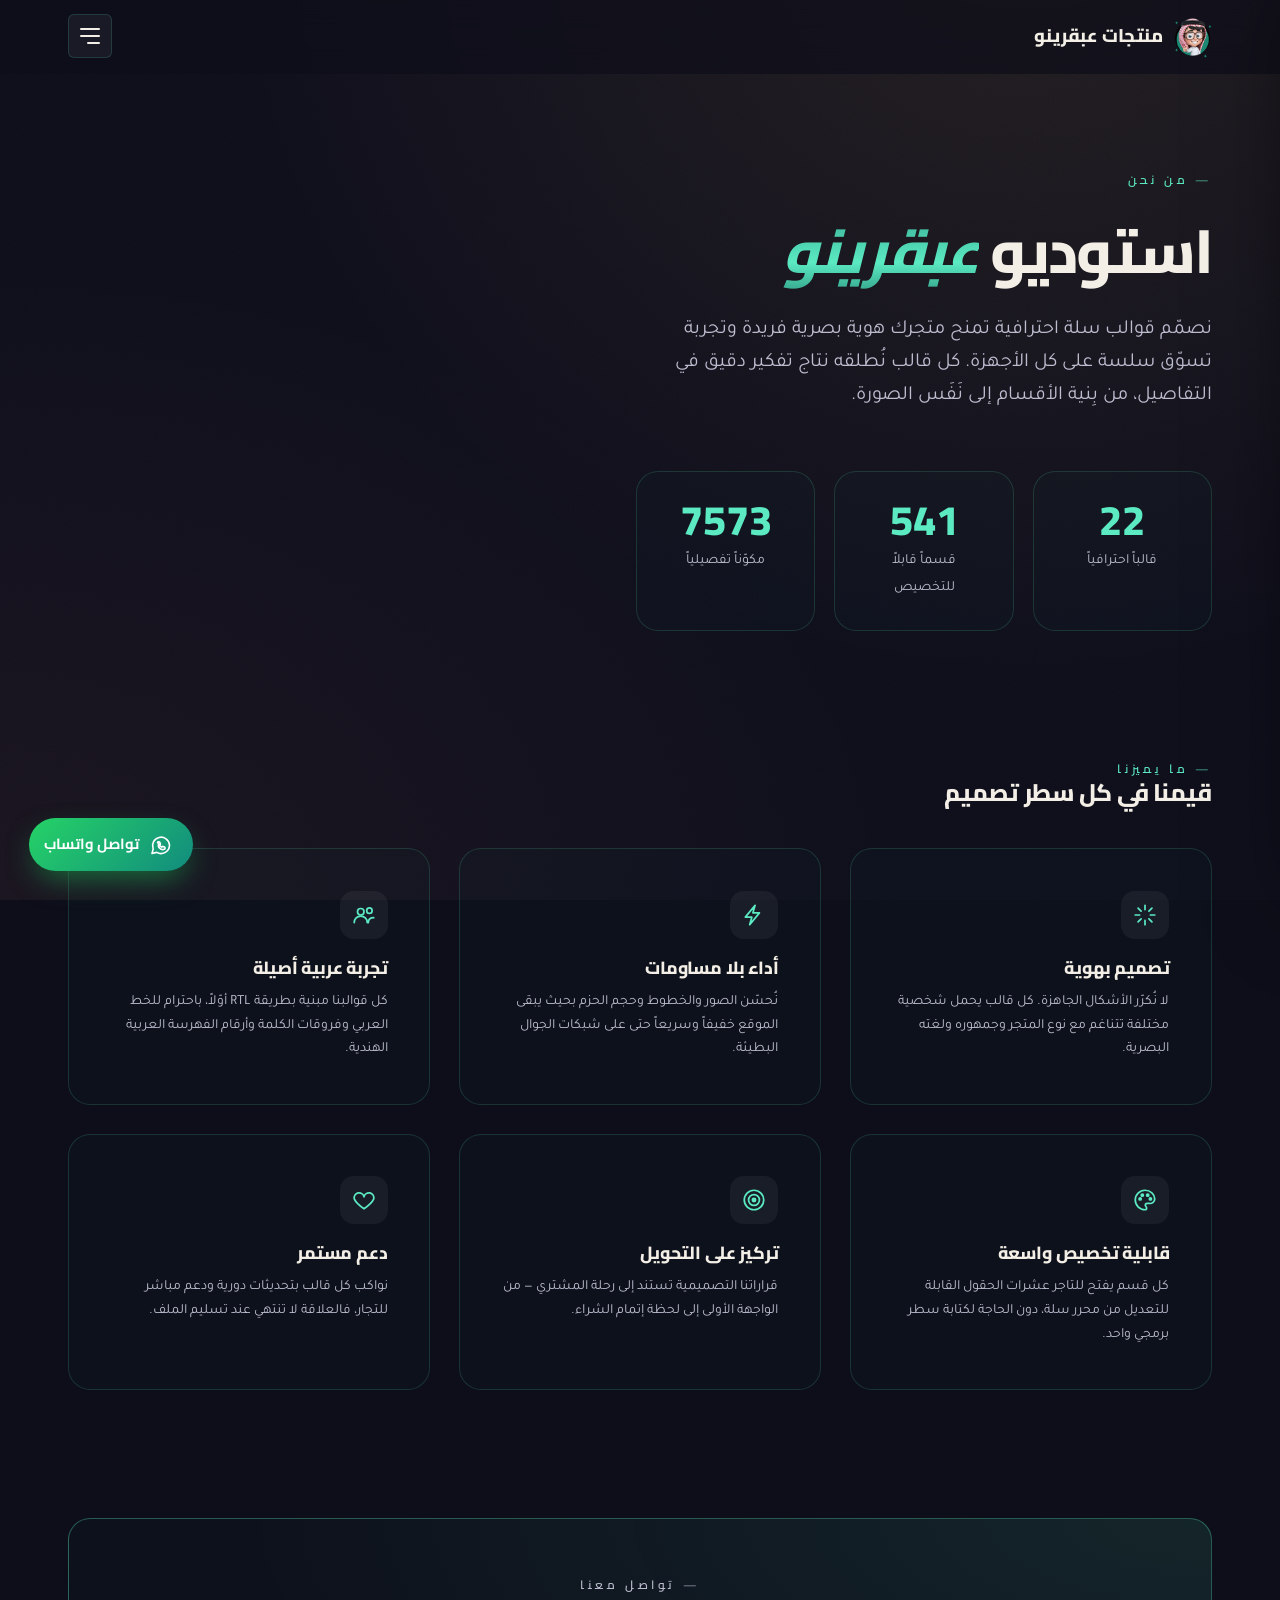
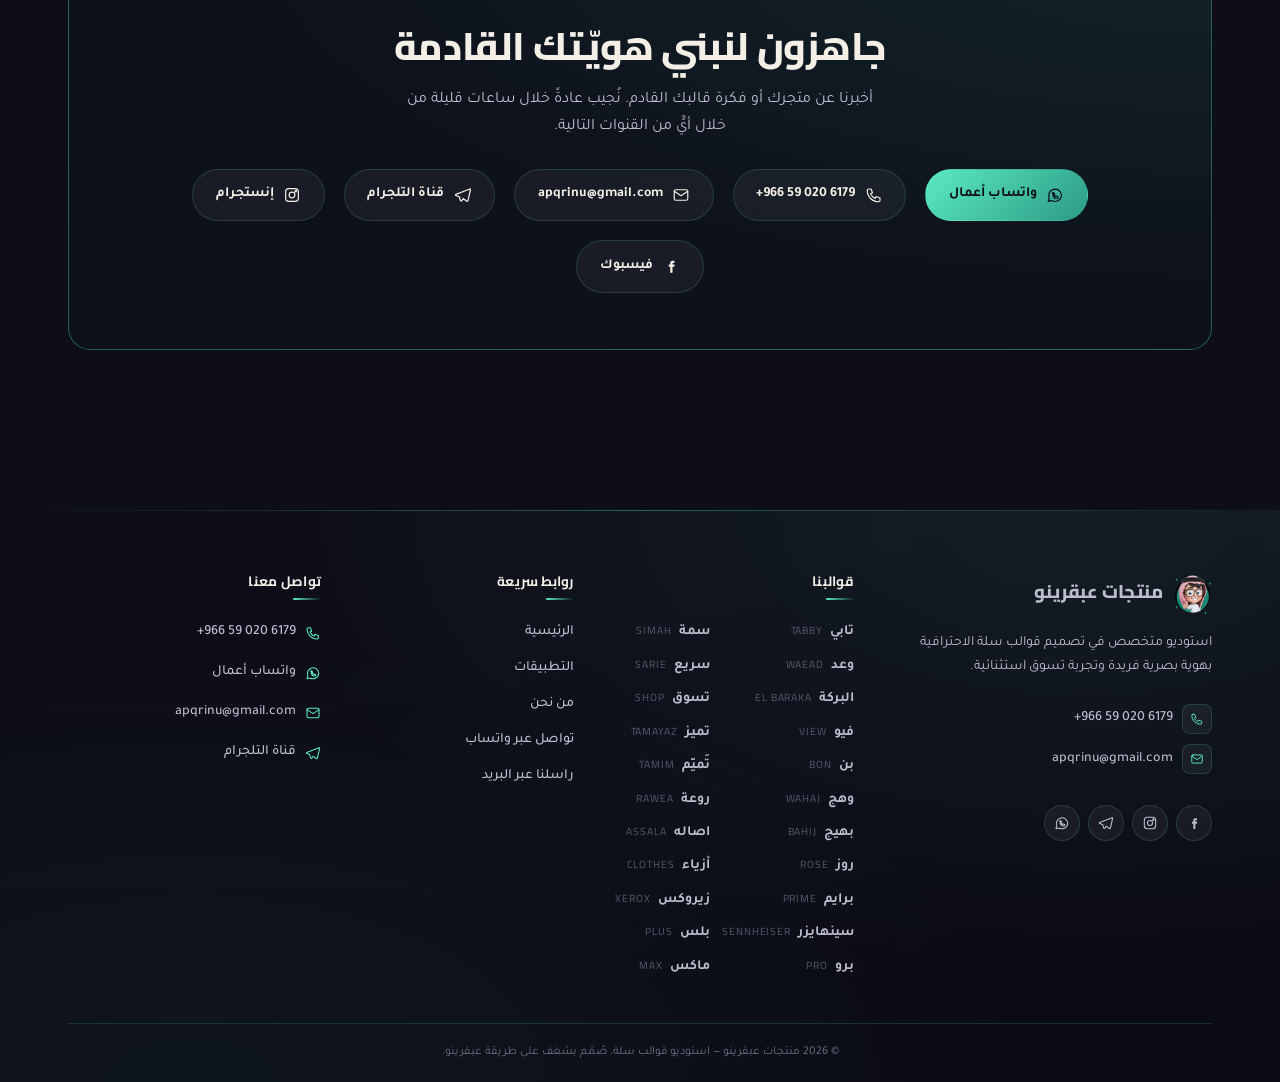
<file: about.html>
<!doctype html>
<html lang="ar" dir="rtl">
<head>
  <meta charset="utf-8" />
  <meta name="viewport" content="width=device-width, initial-scale=1, viewport-fit=cover" />
  <title>من نحن — منتجات عبقرينو</title>
  <meta name="description" content="استوديو عبقرينو — متخصصون في تصميم قوالب سلة احترافية تجمع بين الجمال البصري وتجربة المستخدم الاستثنائية." />
  <meta name="theme-color" content="#0E0E1A" />
  <link rel="preconnect" href="https://fonts.googleapis.com" />
  <link rel="preconnect" href="https://fonts.gstatic.com" crossorigin />
  <link href="https://fonts.googleapis.com/css2?family=Cairo:wght@400;500;600;700;800;900&family=Tajawal:wght@300;400;500;700;800&display=swap" rel="stylesheet" />
  <link rel="stylesheet" href="assets/css/style.css" />
  <link rel="icon" type="image/png" href="assets/images/logo.png" />
  <link rel="apple-touch-icon" href="assets/images/logo.png" />
</head>
<body>
  <header class="site-header">
    <div class="container site-header__inner">
      <a class="brand" href="./index.html" aria-label="منتجات عبقرينو">
        <span class="brand__mark" aria-hidden="true">
          <img src="assets/images/logo.png" alt="" width="38" height="38" loading="eager" decoding="async" fetchpriority="high" />
        </span>
        <span>منتجات عبقرينو</span>
      </a>
      <button class="nav-toggle" aria-label="القائمة الرئيسية" aria-expanded="false" aria-controls="siteDrawer">
        <span class="nav-toggle__bar"></span>
        <span class="nav-toggle__bar"></span>
        <span class="nav-toggle__bar"></span>
      </button>
    </div>
  </header>

  <main>
    <section class="about-hero">
      <div class="container">
        <div class="about-hero__grid rise">
          <p class="eyebrow">من نحن</p>
          <h1 class="about-hero__title">استوديو <span>عبقرينو</span></h1>
          <p class="about-hero__lead">
            نصمّم قوالب سلة احترافية تمنح متجرك هوية بصرية فريدة وتجربة تسوّق سلسة على كل الأجهزة. كل قالب نُطلقه نتاج تفكير دقيق في التفاصيل، من بِنية الأقسام إلى نَفَس الصورة.
          </p>
          <div class="about-stats">
            <div class="about-stat">
              <strong id="aboutThemes">—</strong>
              <span>قالباً احترافياً</span>
            </div>
            <div class="about-stat">
              <strong id="aboutSections">—</strong>
              <span>قسماً قابلاً للتخصيص</span>
            </div>
            <div class="about-stat">
              <strong id="aboutBlocks">—</strong>
              <span>مكوّناً تفصيلياً</span>
            </div>
          </div>
        </div>
      </div>
    </section>

    <section class="about-values container">
      <div>
        <p class="eyebrow">ما يميزنا</p>
        <h2>قيمنا في كل سطر تصميم</h2>
      </div>
      <div class="about-values__grid">
        <article class="about-value">
          <span class="about-value__icon" data-icon="sparkle"></span>
          <h3>تصميم بهوية</h3>
          <p>لا نُكرّر الأشكال الجاهزة. كل قالب يحمل شخصية مختلفة تتناغم مع نوع المتجر وجمهوره ولغته البصرية.</p>
        </article>
        <article class="about-value">
          <span class="about-value__icon" data-icon="bolt"></span>
          <h3>أداء بلا مساومات</h3>
          <p>نُحسّن الصور والخطوط وحجم الحزم بحيث يبقى الموقع خفيفاً وسريعاً حتى على شبكات الجوال البطيئة.</p>
        </article>
        <article class="about-value">
          <span class="about-value__icon" data-icon="users"></span>
          <h3>تجربة عربية أصيلة</h3>
          <p>كل قوالبنا مبنية بطريقة RTL أوّلاً، باحترام للخط العربي وفروقات الكلمة وأرقام الفهرسة العربية الهندية.</p>
        </article>
        <article class="about-value">
          <span class="about-value__icon" data-icon="palette"></span>
          <h3>قابلية تخصيص واسعة</h3>
          <p>كل قسم يفتح للتاجر عشرات الحقول القابلة للتعديل من محرر سلة، دون الحاجة لكتابة سطر برمجي واحد.</p>
        </article>
        <article class="about-value">
          <span class="about-value__icon" data-icon="target"></span>
          <h3>تركيز على التحويل</h3>
          <p>قراراتنا التصميمية تستند إلى رحلة المشتري — من الواجهة الأولى إلى لحظة إتمام الشراء.</p>
        </article>
        <article class="about-value">
          <span class="about-value__icon" data-icon="heart"></span>
          <h3>دعم مستمر</h3>
          <p>نواكب كل قالب بتحديثات دورية ودعم مباشر للتجار، فالعلاقة لا تنتهي عند تسليم الملف.</p>
        </article>
      </div>
    </section>

    <section class="about-contact container">
      <div class="about-contact__card">
        <p class="eyebrow">تواصل معنا</p>
        <h2>جاهزون لنبني هويّتك القادمة</h2>
        <p>أخبرنا عن متجرك أو فكرة قالبك القادم. نُجيب عادةً خلال ساعات قليلة من خلال أيٍّ من القنوات التالية.</p>
        <div class="about-contact__channels">
          <a class="about-contact__channel about-contact__channel--gold" data-whatsapp href="#">
            <span data-icon="whatsapp"></span><span>واتساب أعمال</span>
          </a>
          <a class="about-contact__channel" href="tel:+966590206179">
            <span data-icon="phone"></span><span class="ltr" dir="ltr">+966 59 020 6179</span>
          </a>
          <a class="about-contact__channel" href="mailto:apqrinu@gmail.com">
            <span data-icon="mail"></span><span dir="ltr">apqrinu@gmail.com</span>
          </a>
          <a class="about-contact__channel" href="https://t.me/EcommerceAPQRINU" target="_blank" rel="noopener">
            <span data-icon="telegram"></span><span>قناة التلجرام</span>
          </a>
          <a class="about-contact__channel" href="https://www.instagram.com/apqrinu/" target="_blank" rel="noopener">
            <span data-icon="instagram"></span><span>إنستجرام</span>
          </a>
          <a class="about-contact__channel" href="https://www.facebook.com/profile.php?id=100089730480472" target="_blank" rel="noopener">
            <span data-icon="facebook"></span><span>فيسبوك</span>
          </a>
        </div>
      </div>
    </section>
  </main>

  <footer class="site-footer">
    <div class="container">
      <div class="site-footer__grid">
        <div class="site-footer__brand-block">
          <a class="brand" href="./index.html" aria-label="منتجات عبقرينو">
            <span class="brand__mark" aria-hidden="true">
              <img src="assets/images/logo.png" alt="" width="38" height="38" loading="lazy" decoding="async" />
            </span>
            <span>منتجات عبقرينو</span>
          </a>
          <p class="site-footer__tagline">استوديو متخصص في تصميم قوالب سلة الاحترافية بهوية بصرية فريدة وتجربة تسوق استثنائية.</p>
          <div class="site-footer__contact-quick">
            <a href="tel:+966590206179"><span data-icon="phone"></span><span dir="ltr">+966 59 020 6179</span></a>
            <a href="mailto:apqrinu@gmail.com"><span data-icon="mail"></span><span dir="ltr">apqrinu@gmail.com</span></a>
          </div>
          <div class="site-footer__socials">
            <a href="https://www.facebook.com/profile.php?id=100089730480472" target="_blank" rel="noopener" aria-label="فيسبوك"><span data-icon="facebook"></span></a>
            <a href="https://www.instagram.com/apqrinu/" target="_blank" rel="noopener" aria-label="إنستجرام"><span data-icon="instagram"></span></a>
            <a href="https://t.me/EcommerceAPQRINU" target="_blank" rel="noopener" aria-label="تلجرام"><span data-icon="telegram"></span></a>
            <a data-whatsapp href="#" aria-label="واتساب"><span data-icon="whatsapp"></span></a>
          </div>
        </div>

        <div>
          <h3 class="site-footer__title">قوالبنا</h3>
          <ul class="site-footer__themes" id="footerThemes"></ul>
        </div>

        <div>
          <h3 class="site-footer__title">روابط سريعة</h3>
          <ul class="site-footer__links">
            <li><a href="./index.html">الرئيسية</a></li>
            <li><a href="./apps.html">التطبيقات</a></li>
            <li><a href="./about.html">من نحن</a></li>
            <li><a data-whatsapp href="#">تواصل عبر واتساب</a></li>
            <li><a href="mailto:apqrinu@gmail.com">راسلنا عبر البريد</a></li>
          </ul>
        </div>

        <div>
          <h3 class="site-footer__title">تواصل معنا</h3>
          <ul class="site-footer__contact">
            <li><a href="tel:+966590206179"><span data-icon="phone"></span><span class="ltr" dir="ltr">+966 59 020 6179</span></a></li>
            <li><a data-whatsapp href="#"><span data-icon="whatsapp"></span><span>واتساب أعمال</span></a></li>
            <li><a href="mailto:apqrinu@gmail.com"><span data-icon="mail"></span><span dir="ltr">apqrinu@gmail.com</span></a></li>
            <li><a href="https://t.me/EcommerceAPQRINU" target="_blank" rel="noopener"><span data-icon="telegram"></span><span>قناة التلجرام</span></a></li>
          </ul>
        </div>
      </div>

      <div class="site-footer__bottom">
        <p>© <span id="year"></span> منتجات عبقرينو — استوديو قوالب سلة. صُمّم بشغف على طريقة عبقرينو.</p>
      </div>
    </div>
  </footer>

  <script src="assets/js/icons.js"></script>
  <script src="assets/js/data.js"></script>
  <script src="assets/js/site.js"></script>
  <script src="assets/js/about.js"></script>
</body>
</html>
</file>
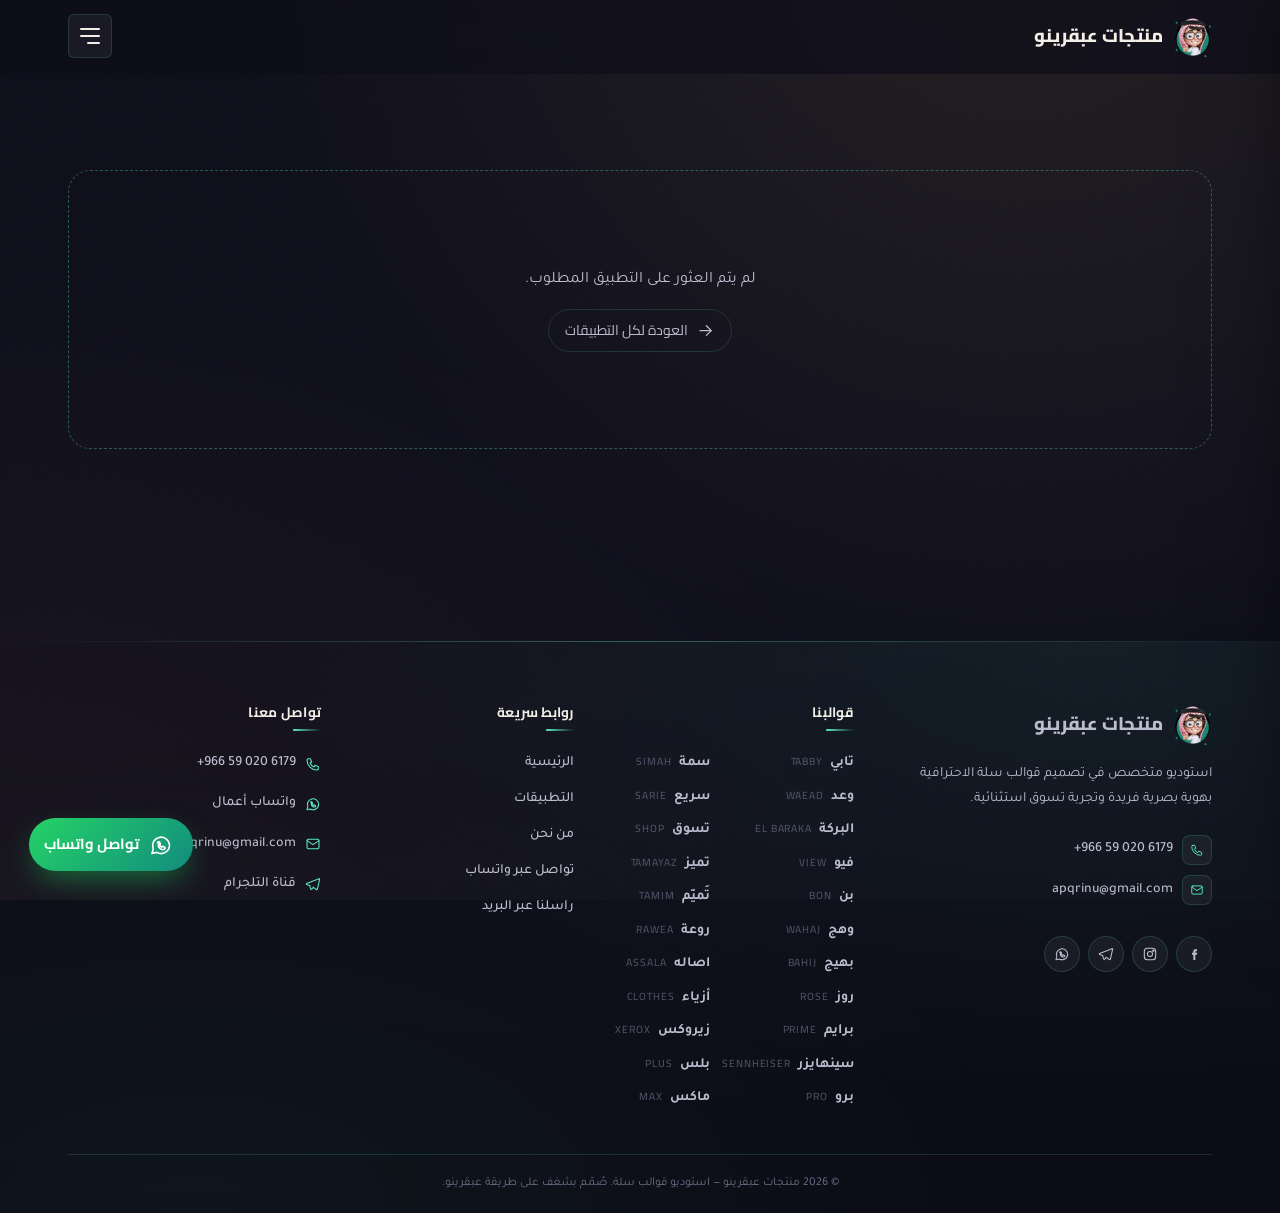
<file: app.html>
<!doctype html>
<html lang="ar" dir="rtl">
<head>
  <meta charset="utf-8" />
  <meta name="viewport" content="width=device-width, initial-scale=1, viewport-fit=cover" />
  <title>تفاصيل التطبيق — تطبيقات عبقرينو</title>
  <meta name="description" content="استعراض تفصيلي لتطبيق سلة: المميزات وطريقة العمل والأسئلة الشائعة." />
  <meta name="theme-color" content="#0E0E1A" />
  <link rel="preconnect" href="https://fonts.googleapis.com" />
  <link rel="preconnect" href="https://fonts.gstatic.com" crossorigin />
  <link href="https://fonts.googleapis.com/css2?family=Cairo:wght@400;500;600;700;800;900&family=Tajawal:wght@300;400;500;700;800&display=swap" rel="stylesheet" />
  <link rel="stylesheet" href="assets/css/style.css" />
  <link rel="icon" type="image/png" href="assets/images/logo.png" />
  <link rel="apple-touch-icon" href="assets/images/logo.png" />
</head>
<body>
  <header class="site-header">
    <div class="container site-header__inner">
      <a class="brand" href="./index.html" aria-label="العودة إلى الصفحة الرئيسية لمنتجات عبقرينو">
        <span class="brand__mark" aria-hidden="true">
          <img src="assets/images/logo.png" alt="" width="38" height="38" loading="eager" decoding="async" fetchpriority="high" />
        </span>
        <span>منتجات عبقرينو</span>
      </a>
      <button class="nav-toggle" aria-label="القائمة الرئيسية" aria-expanded="false" aria-controls="siteDrawer">
        <span class="nav-toggle__bar"></span>
        <span class="nav-toggle__bar"></span>
        <span class="nav-toggle__bar"></span>
      </button>
    </div>
  </header>

  <main id="appDetailRoot">
    <!-- Filled by app-detail.js. Server-side it shows an inert placeholder. -->
    <section class="detail-hero container">
      <div class="empty-state">جاري تحميل بيانات التطبيق…</div>
    </section>
  </main>

  <footer class="site-footer">
    <div class="container">
      <div class="site-footer__grid">
        <div class="site-footer__brand-block">
          <a class="brand" href="./index.html" aria-label="منتجات عبقرينو">
            <span class="brand__mark" aria-hidden="true">
              <img src="assets/images/logo.png" alt="" width="38" height="38" loading="lazy" decoding="async" />
            </span>
            <span>منتجات عبقرينو</span>
          </a>
          <p class="site-footer__tagline">استوديو متخصص في تصميم قوالب سلة الاحترافية بهوية بصرية فريدة وتجربة تسوق استثنائية.</p>
          <div class="site-footer__contact-quick">
            <a href="tel:+966590206179"><span data-icon="phone"></span><span dir="ltr">+966 59 020 6179</span></a>
            <a href="mailto:apqrinu@gmail.com"><span data-icon="mail"></span><span dir="ltr">apqrinu@gmail.com</span></a>
          </div>
          <div class="site-footer__socials">
            <a href="https://www.facebook.com/profile.php?id=100089730480472" target="_blank" rel="noopener" aria-label="فيسبوك"><span data-icon="facebook"></span></a>
            <a href="https://www.instagram.com/apqrinu/" target="_blank" rel="noopener" aria-label="إنستجرام"><span data-icon="instagram"></span></a>
            <a href="https://t.me/EcommerceAPQRINU" target="_blank" rel="noopener" aria-label="تلجرام"><span data-icon="telegram"></span></a>
            <a data-whatsapp href="#" aria-label="واتساب"><span data-icon="whatsapp"></span></a>
          </div>
        </div>

        <div>
          <h3 class="site-footer__title">قوالبنا</h3>
          <ul class="site-footer__themes" id="footerThemes"></ul>
        </div>

        <div>
          <h3 class="site-footer__title">روابط سريعة</h3>
          <ul class="site-footer__links">
            <li><a href="./index.html">الرئيسية</a></li>
            <li><a href="./apps.html">التطبيقات</a></li>
            <li><a href="./about.html">من نحن</a></li>
            <li><a data-whatsapp href="#">تواصل عبر واتساب</a></li>
            <li><a href="mailto:apqrinu@gmail.com">راسلنا عبر البريد</a></li>
          </ul>
        </div>

        <div>
          <h3 class="site-footer__title">تواصل معنا</h3>
          <ul class="site-footer__contact">
            <li><a href="tel:+966590206179"><span data-icon="phone"></span><span class="ltr" dir="ltr">+966 59 020 6179</span></a></li>
            <li><a data-whatsapp href="#"><span data-icon="whatsapp"></span><span>واتساب أعمال</span></a></li>
            <li><a href="mailto:apqrinu@gmail.com"><span data-icon="mail"></span><span dir="ltr">apqrinu@gmail.com</span></a></li>
            <li><a href="https://t.me/EcommerceAPQRINU" target="_blank" rel="noopener"><span data-icon="telegram"></span><span>قناة التلجرام</span></a></li>
          </ul>
        </div>
      </div>

      <div class="site-footer__bottom">
        <p>© <span id="year"></span> منتجات عبقرينو — استوديو قوالب سلة. صُمّم بشغف على طريقة عبقرينو.</p>
      </div>
    </div>
  </footer>

  <script src="assets/js/icons.js"></script>
  <script src="assets/js/data.js"></script>
  <script src="assets/js/apps.js"></script>
  <script src="assets/js/site.js"></script>
  <script src="assets/js/app-detail.js"></script>
</body>
</html>
</file>
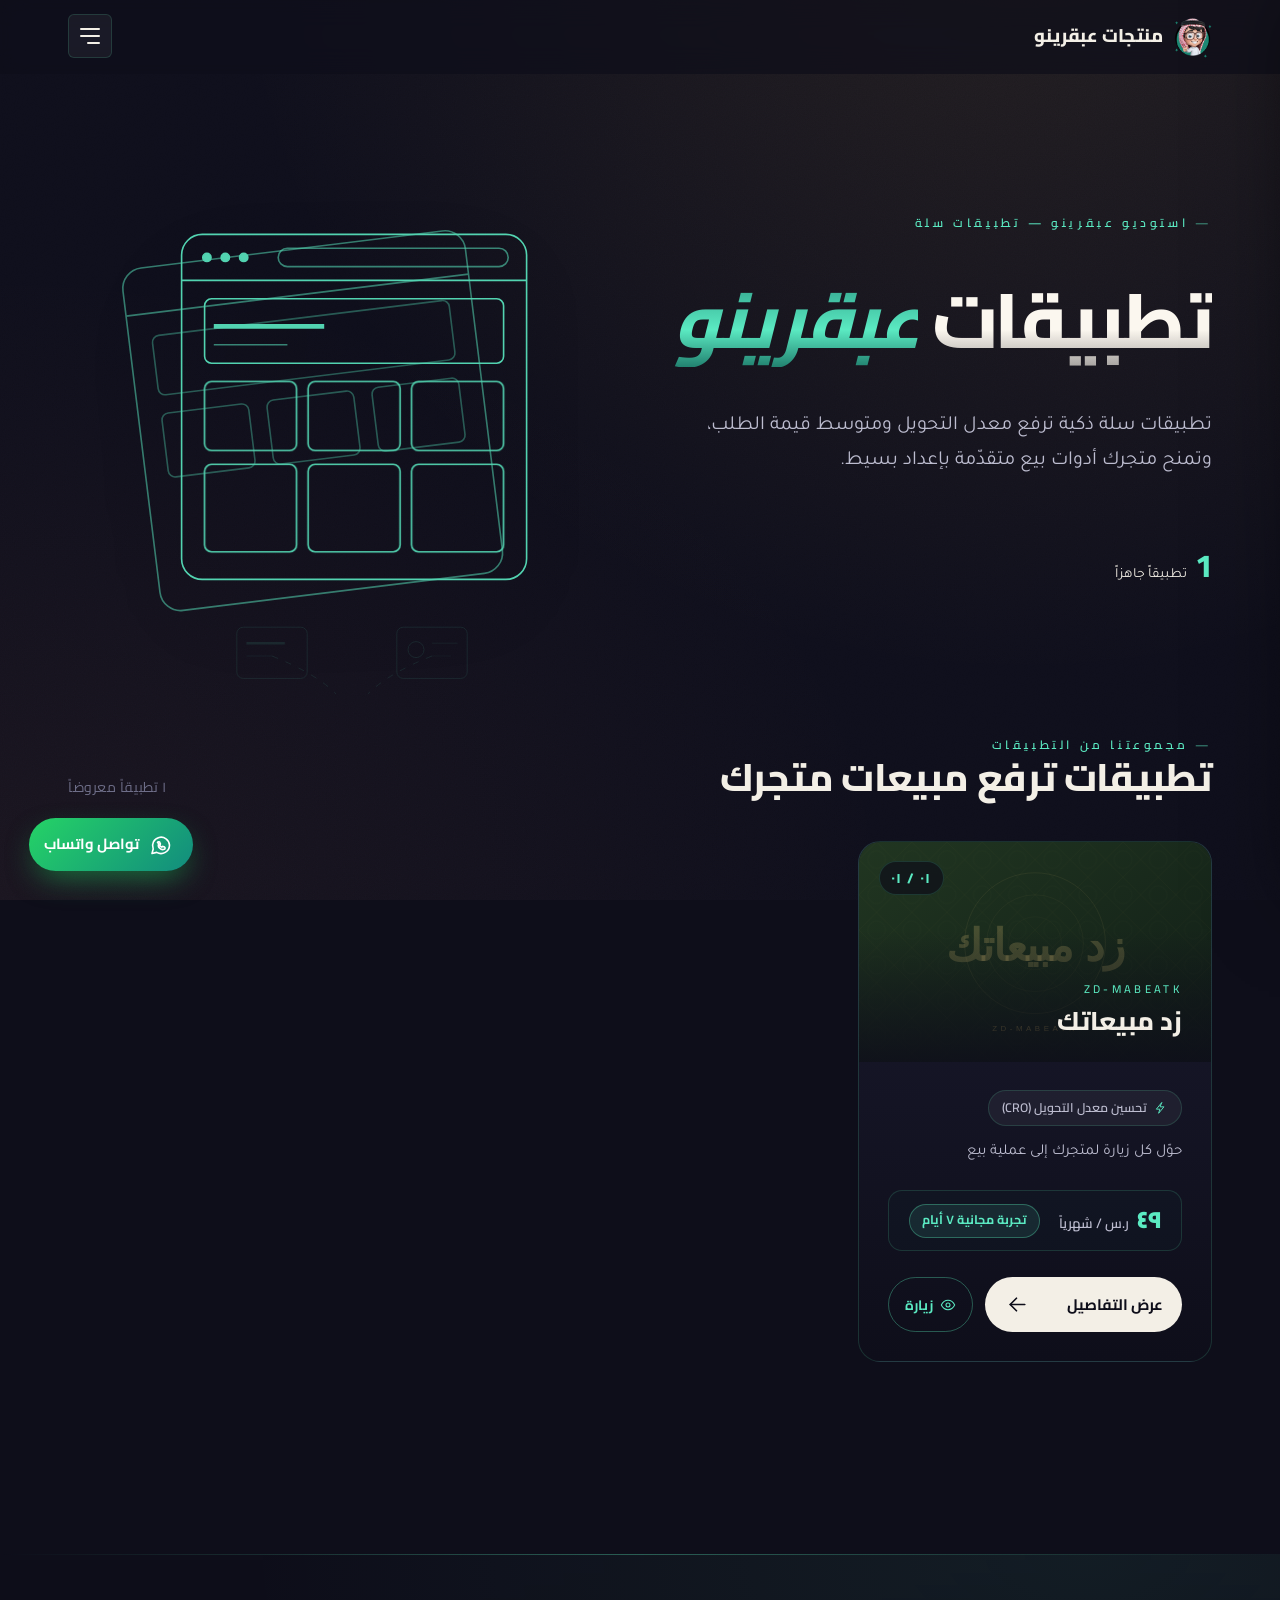
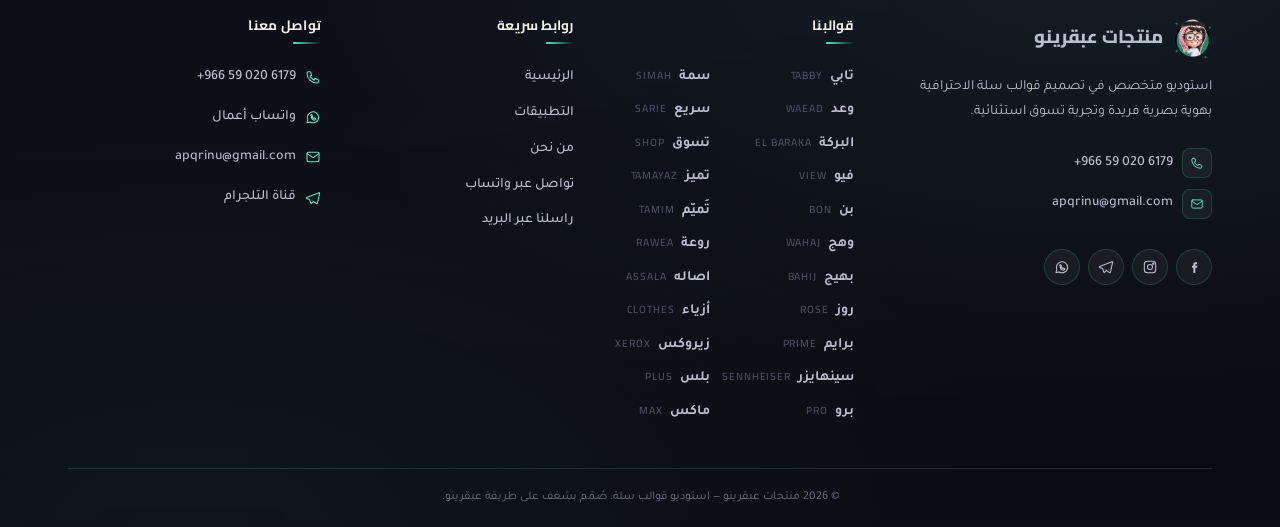
<file: apps.html>
<!doctype html>
<html lang="ar" dir="rtl">
<head>
  <meta charset="utf-8" />
  <meta name="viewport" content="width=device-width, initial-scale=1, viewport-fit=cover" />
  <title>تطبيقات عبقرينو — تطبيقات سلة لرفع المبيعات</title>
  <meta name="description" content="تطبيقات عبقرينو لسلة: حلول ذكية ترفع معدل التحويل ومتوسط قيمة الطلب وتمنح متجرك تجربة شراء أفضل." />
  <meta name="theme-color" content="#0E0E1A" />
  <link rel="preconnect" href="https://fonts.googleapis.com" />
  <link rel="preconnect" href="https://fonts.gstatic.com" crossorigin />
  <link href="https://fonts.googleapis.com/css2?family=Cairo:wght@400;500;600;700;800;900&family=Tajawal:wght@300;400;500;700;800&display=swap" rel="stylesheet" />
  <link rel="stylesheet" href="assets/css/style.css" />
  <link rel="icon" type="image/png" href="assets/images/logo.png" />
  <link rel="apple-touch-icon" href="assets/images/logo.png" />
</head>
<body>
  <header class="site-header">
    <div class="container site-header__inner">
      <a class="brand" href="./index.html" aria-label="منتجات عبقرينو">
        <span class="brand__mark" aria-hidden="true">
          <img src="assets/images/logo.png" alt="" width="38" height="38" loading="eager" decoding="async" fetchpriority="high" />
        </span>
        <span>منتجات عبقرينو</span>
      </a>
      <button class="nav-toggle" aria-label="القائمة الرئيسية" aria-expanded="false" aria-controls="siteDrawer">
        <span class="nav-toggle__bar"></span>
        <span class="nav-toggle__bar"></span>
        <span class="nav-toggle__bar"></span>
      </button>
    </div>
  </header>

  <main>
    <!-- HERO -->
    <section class="hero">
      <div class="container hero__layout">
        <div class="hero__grid rise">
          <p class="eyebrow">استوديو عبقرينو — تطبيقات سلة</p>
          <h1 class="hero__title">
            <span class="hero__title-row">تطبيقات</span>
            <span class="hero__title-row hero__title-row--gold">عبقرينو</span>
          </h1>
          <p class="hero__lead">تطبيقات سلة ذكية ترفع معدل التحويل ومتوسط قيمة الطلب، وتمنح متجرك أدوات بيع متقدّمة بإعداد بسيط.</p>
          <div class="hero__meta">
            <span class="hero__count"><strong id="appsCountHero">1</strong>تطبيقاً جاهزاً</span>
          </div>
        </div>

        <div class="hero__visual" aria-hidden="true">
          <svg class="hero__showcase" viewBox="0 0 200 200" fill="none" stroke="currentColor" stroke-width="0.7">
          <g class="deco1__back" opacity="0.55">
            <g transform="translate(14 34) rotate(-7 75 75)">
              <rect x="0" y="0" width="150" height="150" rx="9" />
              <line x1="0" y1="20" x2="150" y2="20" />
              <rect x="10" y="30" width="130" height="26" rx="3" opacity="0.7" />
              <rect x="10" y="64" width="38" height="28" rx="3" opacity="0.7" />
              <rect x="56" y="64" width="38" height="28" rx="3" opacity="0.7" />
              <rect x="102" y="64" width="38" height="28" rx="3" opacity="0.7" />
            </g>
          </g>
          <g class="deco1__front">
            <g transform="translate(32 28)">
              <rect x="0" y="0" width="150" height="150" rx="9" />
              <line x1="0" y1="20" x2="150" y2="20" />
              <circle class="deco-dot deco-dot--a" cx="11" cy="10" r="1.8" fill="currentColor" />
              <circle class="deco-dot deco-dot--b" cx="19" cy="10" r="1.8" fill="currentColor" />
              <circle class="deco-dot deco-dot--c" cx="27" cy="10" r="1.8" fill="currentColor" />
              <rect x="42" y="6" width="100" height="8" rx="4" opacity="0.6" />

              <rect x="10" y="28" width="130" height="28" rx="3" />
              <line x1="14" y1="40" x2="62" y2="40" stroke-width="2" />
              <line x1="14" y1="48" x2="46" y2="48" opacity="0.6" />

              <rect class="deco-block deco-block--1" x="10" y="64"  width="40" height="30" rx="3" />
              <rect class="deco-block deco-block--2" x="55" y="64"  width="40" height="30" rx="3" />
              <rect class="deco-block deco-block--3" x="100" y="64" width="40" height="30" rx="3" />
              <rect class="deco-block deco-block--4" x="10" y="100" width="40" height="38" rx="3" />
              <rect class="deco-block deco-block--5" x="55" y="100" width="40" height="38" rx="3" />
              <rect class="deco-block deco-block--6" x="100" y="100" width="40" height="38" rx="3" />
            </g>
          </g>
        </svg>
        </div>
      </div>
      <svg class="hero__deco hero__deco--2" viewBox="0 0 200 200" fill="none" stroke="currentColor" stroke-width="0.6" aria-hidden="true">
          <path class="deco-link" d="M50 60 Q100 80 100 105" />
          <path class="deco-link" d="M150 60 Q100 80 100 105" />
          <path class="deco-link" d="M60 158 Q100 138 100 105" />
          <path class="deco-link" d="M150 150 Q100 130 100 105" />

          <g class="deco-float deco-float--a">
            <rect x="28" y="42" width="44" height="32" rx="4" />
            <line x1="34" y1="52" x2="58" y2="52" stroke-width="1.5" />
            <line x1="34" y1="60" x2="50" y2="60" opacity="0.65" />
          </g>
          <g class="deco-float deco-float--b">
            <rect x="128" y="42" width="44" height="32" rx="4" />
            <circle cx="140" cy="56" r="5" />
            <line x1="150" y1="52" x2="166" y2="52" opacity="0.7" />
            <line x1="150" y1="60" x2="162" y2="60" opacity="0.5" />
          </g>
          <g class="deco-float deco-float--c">
            <rect x="78" y="88" width="44" height="34" rx="4" />
            <line x1="84" y1="98" x2="116" y2="98" stroke-width="1.5" />
            <line x1="84" y1="106" x2="108" y2="106" opacity="0.7" />
            <line x1="84" y1="114" x2="100" y2="114" opacity="0.5" />
          </g>
          <g class="deco-float deco-float--d">
            <rect x="38" y="140" width="44" height="32" rx="4" />
            <line x1="44" y1="150" x2="64" y2="150" stroke-width="1.5" />
            <line x1="44" y1="158" x2="58" y2="158" opacity="0.65" />
          </g>
          <g class="deco-float deco-float--e">
            <rect x="128" y="138" width="44" height="36" rx="4" />
            <circle cx="140" cy="154" r="2.5" fill="currentColor" opacity="0.75" />
            <circle cx="150" cy="154" r="2.5" fill="currentColor" opacity="0.5" />
            <circle cx="160" cy="154" r="2.5" fill="currentColor" opacity="0.3" />
            <line x1="134" y1="164" x2="166" y2="164" opacity="0.6" />
          </g>
        </svg>
    </section>

    <!-- GRID -->
    <section class="container themes">
      <div class="themes__head">
        <div>
          <p class="eyebrow">مجموعتنا من التطبيقات</p>
          <h2>تطبيقات ترفع مبيعات متجرك</h2>
        </div>
        <div class="themes__count" id="appsVisibleCount">١ تطبيقاً معروضاً</div>
      </div>

      <div id="appsGrid" class="themes__grid" aria-live="polite"></div>
    </section>
  </main>

  <footer class="site-footer">
    <div class="container">
      <div class="site-footer__grid">
        <div class="site-footer__brand-block">
          <a class="brand" href="./index.html" aria-label="منتجات عبقرينو">
            <span class="brand__mark" aria-hidden="true">
              <img src="assets/images/logo.png" alt="" width="38" height="38" loading="lazy" decoding="async" />
            </span>
            <span>منتجات عبقرينو</span>
          </a>
          <p class="site-footer__tagline">استوديو متخصص في تصميم قوالب سلة الاحترافية بهوية بصرية فريدة وتجربة تسوق استثنائية.</p>
          <div class="site-footer__contact-quick">
            <a href="tel:+966590206179"><span data-icon="phone"></span><span dir="ltr">+966 59 020 6179</span></a>
            <a href="mailto:apqrinu@gmail.com"><span data-icon="mail"></span><span dir="ltr">apqrinu@gmail.com</span></a>
          </div>
          <div class="site-footer__socials">
            <a href="https://www.facebook.com/profile.php?id=100089730480472" target="_blank" rel="noopener" aria-label="فيسبوك"><span data-icon="facebook"></span></a>
            <a href="https://www.instagram.com/apqrinu/" target="_blank" rel="noopener" aria-label="إنستجرام"><span data-icon="instagram"></span></a>
            <a href="https://t.me/EcommerceAPQRINU" target="_blank" rel="noopener" aria-label="تلجرام"><span data-icon="telegram"></span></a>
            <a data-whatsapp href="#" aria-label="واتساب"><span data-icon="whatsapp"></span></a>
          </div>
        </div>

        <div>
          <h3 class="site-footer__title">قوالبنا</h3>
          <ul class="site-footer__themes" id="footerThemes"></ul>
        </div>

        <div>
          <h3 class="site-footer__title">روابط سريعة</h3>
          <ul class="site-footer__links">
            <li><a href="./index.html">الرئيسية</a></li>
            <li><a href="./apps.html">التطبيقات</a></li>
            <li><a href="./about.html">من نحن</a></li>
            <li><a data-whatsapp href="#">تواصل عبر واتساب</a></li>
            <li><a href="mailto:apqrinu@gmail.com">راسلنا عبر البريد</a></li>
          </ul>
        </div>

        <div>
          <h3 class="site-footer__title">تواصل معنا</h3>
          <ul class="site-footer__contact">
            <li><a href="tel:+966590206179"><span data-icon="phone"></span><span class="ltr" dir="ltr">+966 59 020 6179</span></a></li>
            <li><a data-whatsapp href="#"><span data-icon="whatsapp"></span><span>واتساب أعمال</span></a></li>
            <li><a href="mailto:apqrinu@gmail.com"><span data-icon="mail"></span><span dir="ltr">apqrinu@gmail.com</span></a></li>
            <li><a href="https://t.me/EcommerceAPQRINU" target="_blank" rel="noopener"><span data-icon="telegram"></span><span>قناة التلجرام</span></a></li>
          </ul>
        </div>
      </div>

      <div class="site-footer__bottom">
        <p>© <span id="year"></span> منتجات عبقرينو — استوديو قوالب سلة. صُمّم بشغف على طريقة عبقرينو.</p>
      </div>
    </div>
  </footer>

  <script src="assets/js/icons.js"></script>
  <script src="assets/js/data.js"></script>
  <script src="assets/js/apps.js"></script>
  <script src="assets/js/site.js"></script>
  <script src="assets/js/apps-page.js"></script>
</body>
</html>
</file>
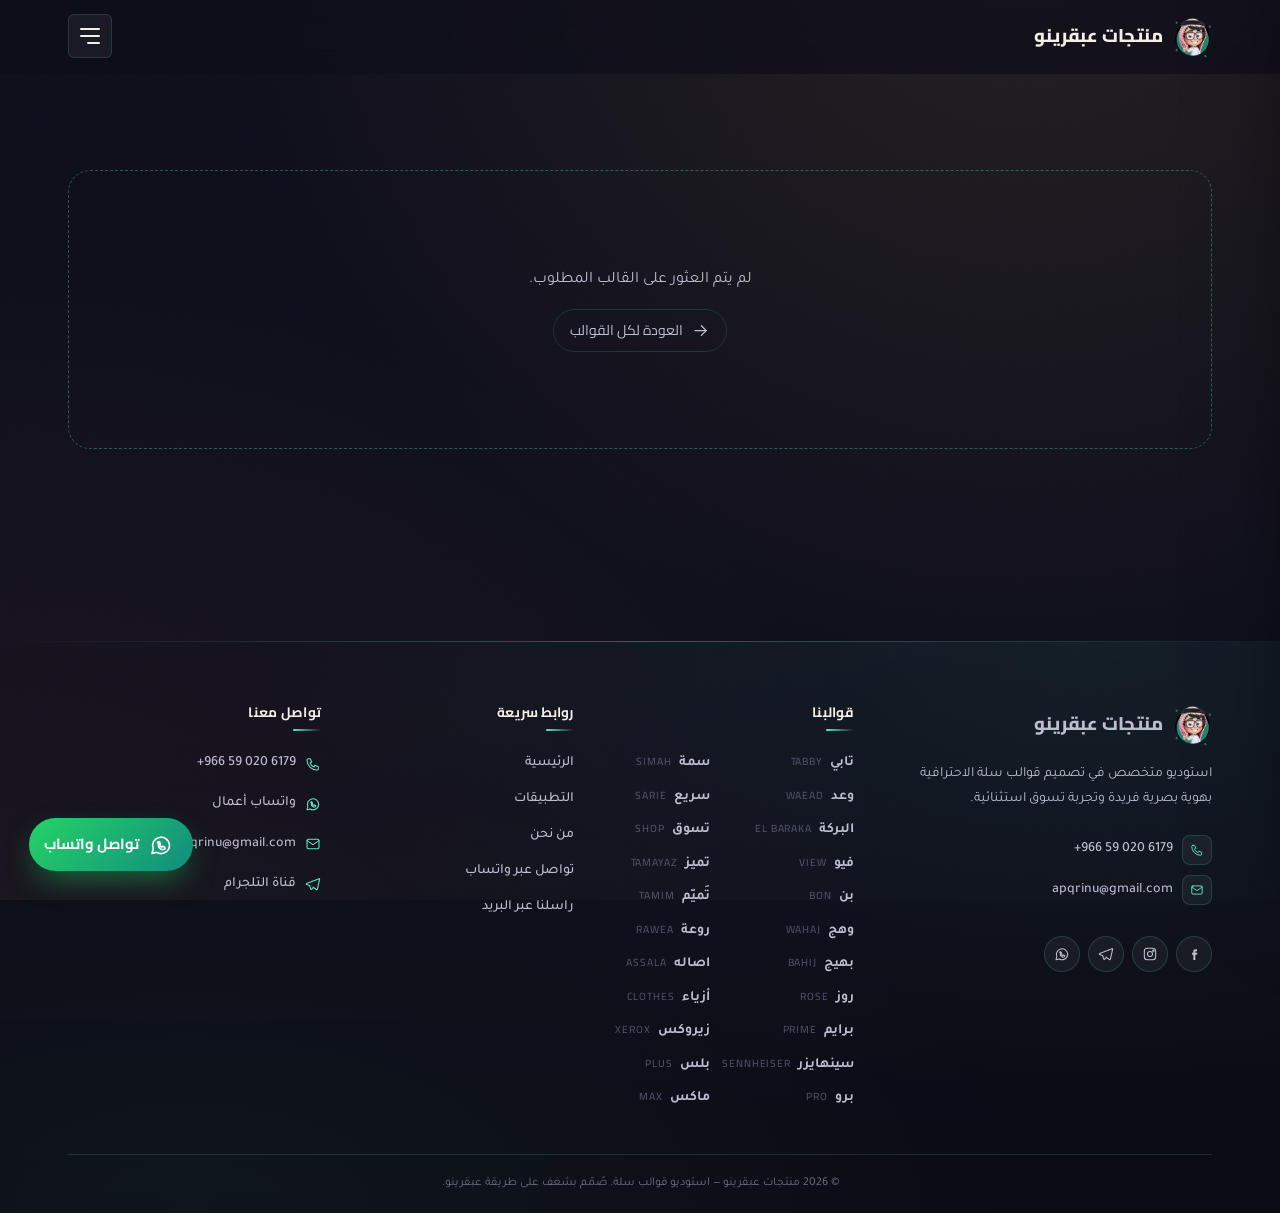
<file: theme.html>
<!doctype html>
<html lang="ar" dir="rtl">
<head>
  <meta charset="utf-8" />
  <meta name="viewport" content="width=device-width, initial-scale=1, viewport-fit=cover" />
  <title>تفاصيل القالب — منتجات عبقرينو</title>
  <meta name="description" content="استعراض تفصيلي لقالب سلة: المميزات والأقسام والمكونات." />
  <meta name="theme-color" content="#0E0E1A" />
  <link rel="preconnect" href="https://fonts.googleapis.com" />
  <link rel="preconnect" href="https://fonts.gstatic.com" crossorigin />
  <link href="https://fonts.googleapis.com/css2?family=Cairo:wght@400;500;600;700;800;900&family=Tajawal:wght@300;400;500;700;800&display=swap" rel="stylesheet" />
  <link rel="stylesheet" href="assets/css/style.css" />
  <link rel="icon" type="image/png" href="assets/images/logo.png" />
  <link rel="apple-touch-icon" href="assets/images/logo.png" />
</head>
<body>
  <header class="site-header">
    <div class="container site-header__inner">
      <a class="brand" href="./index.html" aria-label="العودة إلى الصفحة الرئيسية لمنتجات عبقرينو">
        <span class="brand__mark" aria-hidden="true">
          <img src="assets/images/logo.png" alt="" width="38" height="38" loading="eager" decoding="async" fetchpriority="high" />
        </span>
        <span>منتجات عبقرينو</span>
      </a>
      <button class="nav-toggle" aria-label="القائمة الرئيسية" aria-expanded="false" aria-controls="siteDrawer">
        <span class="nav-toggle__bar"></span>
        <span class="nav-toggle__bar"></span>
        <span class="nav-toggle__bar"></span>
      </button>
    </div>
  </header>

  <main id="detailRoot">
    <!-- Filled by theme.js. Server-side it shows an inert placeholder. -->
    <section class="detail-hero container">
      <div class="empty-state">جاري تحميل بيانات القالب…</div>
    </section>
  </main>

  <footer class="site-footer">
    <div class="container">
      <div class="site-footer__grid">
        <div class="site-footer__brand-block">
          <a class="brand" href="./index.html" aria-label="منتجات عبقرينو">
            <span class="brand__mark" aria-hidden="true">
              <img src="assets/images/logo.png" alt="" width="38" height="38" loading="lazy" decoding="async" />
            </span>
            <span>منتجات عبقرينو</span>
          </a>
          <p class="site-footer__tagline">استوديو متخصص في تصميم قوالب سلة الاحترافية بهوية بصرية فريدة وتجربة تسوق استثنائية.</p>
          <div class="site-footer__contact-quick">
            <a href="tel:+966590206179"><span data-icon="phone"></span><span dir="ltr">+966 59 020 6179</span></a>
            <a href="mailto:apqrinu@gmail.com"><span data-icon="mail"></span><span dir="ltr">apqrinu@gmail.com</span></a>
          </div>
          <div class="site-footer__socials">
            <a href="https://www.facebook.com/profile.php?id=100089730480472" target="_blank" rel="noopener" aria-label="فيسبوك"><span data-icon="facebook"></span></a>
            <a href="https://www.instagram.com/apqrinu/" target="_blank" rel="noopener" aria-label="إنستجرام"><span data-icon="instagram"></span></a>
            <a href="https://t.me/EcommerceAPQRINU" target="_blank" rel="noopener" aria-label="تلجرام"><span data-icon="telegram"></span></a>
            <a data-whatsapp href="#" aria-label="واتساب"><span data-icon="whatsapp"></span></a>
          </div>
        </div>

        <div>
          <h3 class="site-footer__title">قوالبنا</h3>
          <ul class="site-footer__themes" id="footerThemes"></ul>
        </div>

        <div>
          <h3 class="site-footer__title">روابط سريعة</h3>
          <ul class="site-footer__links">
            <li><a href="./index.html">الرئيسية</a></li>
            <li><a href="./apps.html">التطبيقات</a></li>
            <li><a href="./about.html">من نحن</a></li>
            <li><a data-whatsapp href="#">تواصل عبر واتساب</a></li>
            <li><a href="mailto:apqrinu@gmail.com">راسلنا عبر البريد</a></li>
          </ul>
        </div>

        <div>
          <h3 class="site-footer__title">تواصل معنا</h3>
          <ul class="site-footer__contact">
            <li><a href="tel:+966590206179"><span data-icon="phone"></span><span class="ltr" dir="ltr">+966 59 020 6179</span></a></li>
            <li><a data-whatsapp href="#"><span data-icon="whatsapp"></span><span>واتساب أعمال</span></a></li>
            <li><a href="mailto:apqrinu@gmail.com"><span data-icon="mail"></span><span dir="ltr">apqrinu@gmail.com</span></a></li>
            <li><a href="https://t.me/EcommerceAPQRINU" target="_blank" rel="noopener"><span data-icon="telegram"></span><span>قناة التلجرام</span></a></li>
          </ul>
        </div>
      </div>

      <div class="site-footer__bottom">
        <p>© <span id="year"></span> منتجات عبقرينو — استوديو قوالب سلة. صُمّم بشغف على طريقة عبقرينو.</p>
      </div>
    </div>
  </footer>

  <script src="assets/js/icons.js"></script>
  <script src="assets/js/data.js"></script>
  <script src="assets/js/site.js"></script>
  <script src="assets/js/theme.js"></script>
</body>
</html>
</file>
<file: assets/css/style.css>
/* =========================================================================
   Abqarino — Editorial dark-luxe theme directory
   Aesthetic: arabesque-noir / Arabic editorial / gold accent
   ========================================================================= */

/* ---------- 1. Design tokens ---------- */
:root {
  /* Core palette */
  --ink-900:  #0E0E1A;
  --ink-800:  #1A1A2E;
  --ink-700:  #232338;
  --ink-600:  #2E2E45;
  --ink-500:  #3A3A55;
  --ink-300:  #6E6E88;
  --ink-100:  #BDBDD0;
  --paper:    #F3EFE6;
  --paper-50: #FBF7EF;

  /* Accents */
  --gold:        #5beac2;
  --gold-bright: #2c9a85;
  --gold-deep:   #228270;
  --rose:        #2c9a85;

  /* Surfaces */
  --surface-1: rgb(18 127 107 / 3%);
  --surface-2: rgba(255, 255, 255, 0.05);
  --surface-3: rgba(255, 255, 255, 0.08);
  --hairline:  rgba(83, 212, 163, 0.18);
  --hairline-strong: rgba(83, 212, 169, 0.38);

  /* Type scale (fluid) */
  --fs-mega:  clamp(3.2rem, 9vw, 7.2rem);
  --fs-h1:    clamp(2.2rem, 5vw, 3.8rem);
  --fs-h2:    clamp(1.6rem, 3vw, 2.4rem);
  --fs-h3:    clamp(1.2rem, 2vw, 1.5rem);
  --fs-lead:  clamp(1.05rem, 1.6vw, 1.25rem);
  --fs-body:  1rem;
  --fs-small: 0.875rem;
  --fs-micro: 0.75rem;

  /* Spacing */
  --sp-1: 0.4rem;
  --sp-2: 0.8rem;
  --sp-3: 1.2rem;
  --sp-4: 1.8rem;
  --sp-5: 2.6rem;
  --sp-6: 4rem;
  --sp-7: 6rem;
  --sp-8: 9rem;

  /* Radius */
  --r-1: 6px;
  --r-2: 14px;
  --r-3: 22px;
  --r-pill: 999px;

  /* Motion */
  --ease-out: cubic-bezier(0.16, 1, 0.3, 1);
  --ease-in:  cubic-bezier(0.7, 0, 0.84, 0);
  --dur-1: 200ms;
  --dur-2: 380ms;
  --dur-3: 700ms;

  /* Layout */
  --maxw: 1240px;
  --gutter: clamp(1.2rem, 4vw, 3rem);
}

/* ---------- 2. Reset & base ---------- */
*, *::before, *::after { box-sizing: border-box; }
html { -webkit-text-size-adjust: 100%; scroll-behavior: smooth; }
body {
  margin: 0;
  background: var(--ink-900);
  color: var(--paper);
  font-family: "Tajawal", "Segoe UI", system-ui, sans-serif;
  font-size: var(--fs-body);
  line-height: 1.65;
  font-weight: 400;
  -webkit-font-smoothing: antialiased;
  -moz-osx-font-smoothing: grayscale;
  text-rendering: optimizeLegibility;
  overflow-x: hidden;
  position: relative;
  min-height: 100vh;
}
img, svg, picture, video { display: block; max-width: 100%; }
a { color: inherit; text-decoration: none; }
button { font: inherit; cursor: pointer; border: 0; background: none; color: inherit; }
input, select { font: inherit; }
:focus-visible {
  outline: 2px solid var(--gold);
  outline-offset: 3px;
  border-radius: 4px;
}

/* Ambient body texture — film-grain + radial vignette */
body::before {
  content: "";
  position: fixed; inset: 0;
  pointer-events: none;
  z-index: 0;
  background:
    radial-gradient(ellipse at 80% -10%, rgba(212, 168, 83, 0.10), transparent 55%),
    radial-gradient(ellipse at 0% 100%, rgba(201, 120, 94, 0.06), transparent 50%),
    var(--ink-900);
}
body::after {
  content: "";
  position: fixed; inset: 0;
  pointer-events: none;
  z-index: 0;
  opacity: 0.4;
  mix-blend-mode: overlay;
  background-image: url("data:image/svg+xml;utf8,<svg xmlns='http://www.w3.org/2000/svg' width='220' height='220'><filter id='n'><feTurbulence type='fractalNoise' baseFrequency='0.9' numOctaves='2' stitchTiles='stitch'/><feColorMatrix values='0 0 0 0 1 0 0 0 0 1 0 0 0 0 1 0 0 0 0.45 0'/></filter><rect width='100%' height='100%' filter='url(%23n)'/></svg>");
}

main, header, footer { position: relative; z-index: 1; }

/* ---------- 3. Typography ---------- */
.font-display { font-family: "Cairo", "Tajawal", system-ui, sans-serif; font-weight: 800; }
.font-body    { font-family: "Tajawal", system-ui, sans-serif; }
.font-en      { font-family: "Cairo", system-ui, sans-serif; letter-spacing: 0.04em; }

h1, h2, h3, h4 {
  font-family: "Cairo", "Tajawal", system-ui, sans-serif;
  font-weight: 800;
  line-height: 1.15;
  margin: 0;
  letter-spacing: -0.01em;
}
p { margin: 0; }

.eyebrow {
  font-size: var(--fs-micro);
  text-transform: uppercase;
  letter-spacing: 0.3em;
  color: var(--gold);
  font-weight: 600;
  font-family: "Cairo", system-ui, sans-serif;
}
.eyebrow::before { content: "—"; margin-inline-end: 0.6em; opacity: 0.6; }

/* ---------- 4. Layout utilities ---------- */
.container {
  max-width: var(--maxw);
  margin-inline: auto;
  padding-inline: var(--gutter);
}
.section {
  padding-block: var(--sp-7);
}
.divider {
  height: 1px;
  background: linear-gradient(to right, transparent, var(--hairline-strong) 30%, var(--hairline-strong) 70%, transparent);
}
.divider--vertical {
  width: 1px;
  height: 100%;
  background: linear-gradient(to bottom, transparent, var(--hairline-strong) 30%, var(--hairline-strong) 70%, transparent);
}

/* ---------- 5. Site header ---------- */
.site-header {
  padding: 0.9rem 0;
  position: sticky;
  top: 0;
  z-index: 50;
  background: rgba(14, 14, 26, 0.72);
  backdrop-filter: blur(14px) saturate(140%);
  -webkit-backdrop-filter: blur(14px) saturate(140%);
  border-bottom: 1px solid transparent;
  transition: background-color var(--dur-1) var(--ease-out), border-color var(--dur-1) var(--ease-out), padding var(--dur-1) var(--ease-out);
}
.site-header.is-scrolled {
  background: rgba(14, 14, 26, 0.88);
  border-bottom-color: var(--hairline);
}
@supports not (backdrop-filter: blur(1px)) {
  .site-header { background: rgba(14, 14, 26, 0.95); }
}
.site-header__inner {
  display: flex;
  align-items: center;
  justify-content: space-between;
  gap: var(--sp-4);
}
.brand {
  display: inline-flex;
  align-items: center;
  gap: 0.7rem;
  font-family: "Cairo", system-ui, sans-serif;
  font-weight: 800;
  font-size: 1.15rem;
  color: var(--paper);
}
.brand__mark {
  width: 38px; height: 38px;
  display: grid; place-items: center;
  position: relative;
  flex-shrink: 0;
}
.brand__mark img {
  width: 100%;
  height: 100%;
  object-fit: contain;
  display: block;
}

.header-meta {
  display: flex;
  align-items: center;
  gap: var(--sp-3);
  font-size: var(--fs-small);
  color: var(--ink-100);
}
.header-meta strong { color: var(--gold); font-weight: 700; }

/* ---------- 5b. Site nav ---------- */
.site-nav {
  display: flex;
  align-items: center;
  gap: 0.4rem;
  font-family: "Cairo", system-ui, sans-serif;
  font-size: var(--fs-small);
}
.site-nav__link {
  position: relative;
  display: inline-flex;
  align-items: center;
  gap: 0.5rem;
  padding: 0.55rem 0.95rem;
  border-radius: var(--r-pill);
  color: var(--ink-100);
  font-weight: 600;
  letter-spacing: -0.01em;
  transition: color var(--dur-1) var(--ease-out), background-color var(--dur-1) var(--ease-out);
}
.site-nav__link:hover { color: var(--paper); background: var(--surface-2); }
.site-nav__link[aria-current="page"] {
  color: var(--gold);
  background: var(--surface-1);
  box-shadow: inset 0 0 0 1px var(--hairline);
}
.site-nav__link--cta {
  color: var(--ink-900);
  background: linear-gradient(135deg, var(--gold), var(--gold-bright));
  font-weight: 700;
  box-shadow: 0 6px 18px -10px var(--gold);
}
.site-nav__link--cta:hover { color: var(--ink-900); background: linear-gradient(135deg, var(--gold-bright), var(--gold-deep)); }
.site-nav__link--cta[aria-current="page"] { color: var(--ink-900); background: linear-gradient(135deg, var(--gold), var(--gold-bright)); box-shadow: 0 6px 18px -10px var(--gold); }
/* Gold-outlined "bundle" nav CTA — sits between plain links and the primary CTA */
.site-nav__link--bundle {
  color: var(--gold);
  border: 1px solid var(--hairline-strong);
  background: var(--surface-1);
  font-weight: 700;
}
.site-nav__link--bundle:hover { color: var(--ink-900); background: var(--gold); border-color: var(--gold); }
.site-nav__link--bundle[aria-current="page"] { color: var(--ink-900); background: var(--gold); border-color: var(--gold); }
.site-nav__link--bundle .site-nav__icon { color: currentColor; }
.site-nav__icon {
  display: inline-grid; place-items: center;
  width: 16px; height: 16px;
}
.site-nav__link--icon {
  width: 36px; height: 36px;
  padding: 0;
  display: inline-grid; place-items: center;
}
.site-nav__link--icon .site-nav__icon { width: 18px; height: 18px; }

/* ---------- 5c. Nav drawer ---------- */

/* Hamburger toggle */
.nav-toggle {
  display: inline-flex;
  flex-direction: column;
  justify-content: center;
  gap: 5px;
  width: 44px;
  height: 44px;
  padding: 11px;
  border-radius: var(--r-1);
  background: var(--surface-2);
  border: 1px solid var(--hairline);
  transition: background var(--dur-1) var(--ease-out), border-color var(--dur-1) var(--ease-out);
  flex-shrink: 0;
}
.nav-toggle:hover { background: var(--surface-3); border-color: var(--hairline-strong); }
.nav-toggle__bar {
  display: block;
  width: 100%;
  height: 2px;
  background: var(--paper);
  border-radius: 2px;
  transform-origin: center;
  transition: transform var(--dur-2) var(--ease-out), opacity var(--dur-1) var(--ease-out), width var(--dur-2) var(--ease-out);
}
.nav-toggle__bar:nth-child(3) { width: 65%; }
.nav-toggle.is-open .nav-toggle__bar:nth-child(1) { transform: translateY(7px) rotate(45deg); }
.nav-toggle.is-open .nav-toggle__bar:nth-child(2) { opacity: 0; transform: scaleX(0); }
.nav-toggle.is-open .nav-toggle__bar:nth-child(3) { width: 100%; transform: translateY(-7px) rotate(-45deg); }

/* Backdrop */
.nav-overlay {
  position: fixed;
  inset: 0;
  z-index: 99;
  background: rgba(14, 14, 26, 0.65);
  backdrop-filter: blur(5px);
  -webkit-backdrop-filter: blur(5px);
  opacity: 0;
  pointer-events: none;
  transition: opacity var(--dur-2) var(--ease-out);
}
.nav-overlay.is-open { opacity: 1; pointer-events: auto; }

/* Drawer panel */
.site-drawer {
  position: fixed;
  top: 0;
  right: 0;
  width: min(420px, 92vw);
  height: 100dvh;
  height: 100vh;
  z-index: 100;
  display: flex;
  flex-direction: column;
  background: linear-gradient(160deg, var(--ink-700) 0%, var(--ink-800) 55%, var(--ink-900) 100%);
  border-left: 1px solid var(--hairline);
  box-shadow: -24px 0 80px rgba(0, 0, 0, 0.55);
  transform: translateX(110%);
  transition: transform var(--dur-3) var(--ease-out);
  overflow-y: auto;
  overscroll-behavior: contain;
}
.site-drawer.is-open { transform: translateX(0); }

/* Drawer header row */
.site-drawer__head {
  display: flex;
  align-items: center;
  justify-content: space-between;
  padding: 1rem var(--gutter);
  border-bottom: 1px solid var(--hairline);
  flex-shrink: 0;
}
.site-drawer__close {
  width: 40px;
  height: 40px;
  border-radius: var(--r-pill);
  display: grid;
  place-items: center;
  color: var(--ink-100);
  background: var(--surface-2);
  border: 1px solid var(--hairline);
  transition: background var(--dur-1), color var(--dur-1), border-color var(--dur-1);
  flex-shrink: 0;
}
.site-drawer__close:hover { background: var(--surface-3); color: var(--paper); border-color: var(--hairline-strong); }
.site-drawer__close-icon { width: 18px; height: 18px; display: grid; place-items: center; }

/* Drawer nav */
.site-drawer__nav {
  display: flex;
  flex-direction: column;
  padding: var(--sp-4) var(--sp-3);
  gap: var(--sp-1);
  flex: 1;
}
.site-drawer__link {
  display: flex;
  align-items: center;
  gap: var(--sp-3);
  padding: 0.9rem var(--sp-3);
  border-radius: var(--r-2);
  font-family: "Cairo", system-ui, sans-serif;
  font-size: 1.1rem;
  font-weight: 700;
  color: var(--ink-100);
  transition: background var(--dur-1) var(--ease-out), color var(--dur-1) var(--ease-out), box-shadow var(--dur-1);
  opacity: 0;
}
.site-drawer.is-open .site-drawer__link {
  animation: drawerLinkIn var(--dur-2) var(--ease-out) forwards;
  animation-delay: calc(var(--i, 0) * 55ms + 120ms);
}
.site-drawer__link:hover { background: var(--surface-2); color: var(--paper); }
.site-drawer__link[aria-current="page"] {
  color: var(--gold);
  background: var(--surface-1);
  box-shadow: inset 0 0 0 1px var(--hairline);
}
.site-drawer__link-icon { width: 24px; height: 24px; flex-shrink: 0; color: var(--gold); opacity: 0.75; }
.site-drawer__link[aria-current="page"] .site-drawer__link-icon { opacity: 1; }
.site-drawer__link-text { display: flex; flex-direction: column; gap: 2px; }
.site-drawer__link-label { line-height: 1.2; }
.site-drawer__link-sub {
  font-size: var(--fs-micro);
  font-weight: 400;
  color: var(--ink-300);
  letter-spacing: 0.02em;
  font-family: "Tajawal", system-ui, sans-serif;
}
.site-drawer__divider { height: 1px; margin: var(--sp-2) var(--sp-3); background: var(--hairline); }

/* Bundle nav link — gold outline */
.site-drawer__link--bundle {
  color: var(--gold);
  border: 1px solid var(--hairline-strong);
  background: var(--surface-1);
}
.site-drawer__link--bundle:hover { background: var(--gold); color: var(--ink-900); border-color: var(--gold); }
.site-drawer__link--bundle:hover .site-drawer__link-icon,
.site-drawer__link--bundle:hover .site-drawer__link-sub { color: var(--ink-700); opacity: 1; }

/* Drawer footer */
.site-drawer__foot {
  display: flex;
  flex-direction: column;
  gap: var(--sp-3);
  padding: var(--sp-3) var(--sp-3) calc(var(--sp-4) + env(safe-area-inset-bottom, 0px));
  border-top: 1px solid var(--hairline);
  flex-shrink: 0;
}

/* WhatsApp CTA */
.site-drawer__link--cta {
  background: linear-gradient(135deg, var(--gold), var(--gold-bright));
  color: var(--ink-900);
  font-weight: 700;
  justify-content: center;
  border-radius: var(--r-pill);
  font-size: 1rem;
  opacity: 1 !important;
  animation: none !important;
}
.site-drawer__link--cta:hover { background: linear-gradient(135deg, var(--gold-bright), var(--gold-deep)); color: var(--ink-900); }
.site-drawer__link--cta .site-drawer__link-icon { color: var(--ink-900); opacity: 1; }

/* Social icons row */
.site-drawer__socials { display: flex; gap: var(--sp-2); justify-content: center; }
.site-drawer__social {
  width: 42px; height: 42px;
  border-radius: var(--r-pill);
  display: grid;
  place-items: center;
  background: var(--surface-2);
  border: 1px solid var(--hairline);
  color: var(--ink-100);
  padding: 10px;
  transition: background var(--dur-1), color var(--dur-1), border-color var(--dur-1);
}
.site-drawer__social:hover { background: var(--surface-3); color: var(--paper); border-color: var(--hairline-strong); }

/* Body scroll lock while drawer is open */
body.nav-open { overflow: hidden; }

/* Stagger entry animation */
@keyframes drawerLinkIn {
  from { opacity: 0; transform: translateY(-10px); }
  to   { opacity: 1; transform: translateY(0); }
}

@media (prefers-reduced-motion: reduce) {
  .site-drawer,
  .nav-overlay { transition: none !important; }
  .nav-toggle__bar { transition: none !important; }
  .site-drawer.is-open .site-drawer__link { animation: none !important; opacity: 1; }
}

/* ---------- 6. Hero (index) ---------- */
.hero {
  position: relative;
  padding-block: clamp(3rem, 8vw, 6rem) var(--sp-6);
  overflow: hidden;
}
.hero__layout {
  display: grid;
  grid-template-columns: 1fr 1fr;
  gap: var(--sp-6);
  align-items: center;
}
.hero__grid {
  display: grid;
  grid-template-columns: 1fr;
  gap: var(--sp-5);
  align-items: end;
}
.hero__visual {
  position: relative;
  display: grid;
  place-items: center;
  min-height: clamp(280px, 36vw, 460px);
}
.hero__showcase {
  width: 100%;
  max-width: 460px;
  color: var(--gold);
  opacity: 0.9;
  filter: drop-shadow(0 30px 50px rgba(0, 0, 0, 0.45));
}
.hero__title {
  font-size: clamp(2.6rem, 6vw, 5rem);
  letter-spacing: -0.04em;
  line-height: 0.95;
  position: relative;
  display: flex;
  gap: 14px;
}
h1.hero__title span.hero__title-row {
  padding: 10px 0px;
}
.hero__title-row {
  display: block;
  background: linear-gradient(180deg, var(--paper-50) 0%, var(--paper-50) 60%, rgba(243, 239, 230, 0.65) 100%);
  -webkit-background-clip: text;
  background-clip: text;
  color: transparent;
}
.hero__title-row--gold {
  background: linear-gradient(180deg, var(--gold-bright), var(--gold) 60%, var(--gold-deep));
  -webkit-background-clip: text;
  background-clip: text;
  color: transparent;
  font-style: italic;
}
.hero__lead {
  font-size: var(--fs-lead);
  color: var(--ink-100);
  max-width: 56ch;
  line-height: 1.75;
}
.hero__meta {
  display: flex;
  flex-wrap: wrap;
  align-items: center;
  gap: var(--sp-2);
  margin-top: var(--sp-4);
  font-size: var(--fs-small);
  color: var(--ink-100);
}
@media (max-width: 1024px) {
  .hero__meta {
    gap: var(--sp-1);
  }
}
.hero__count {
  display: inline-flex;
  align-items: baseline;
  gap: 0.5rem;
  color: var(--paper);
}
.hero__count strong {
  font-family: "Cairo", system-ui;
  font-size: 2rem;
  font-weight: 800;
  color: var(--gold);
  letter-spacing: -0.03em;
  line-height: 1;
}
@media (max-width: 1024px) {
  .hero__count strong { font-size: 1rem; }
}
.hero__deco {
  position: absolute;
  pointer-events: none;
  opacity: 0.22;
}
.hero__deco--2 {
  bottom: -30%; inset-inline-start: 60%;
  width: clamp(220px, 25vw, 380px);
  color: var(--gold);
  opacity: 0.1;
}

/* Showcase — layered storefront cards */
.hero__showcase .deco1__back  { animation: deco-drift 11s var(--ease-out) infinite; }
.hero__showcase .deco1__front { animation: deco-drift 11s var(--ease-out) 1.4s infinite reverse; }
@keyframes deco-drift {
  0%, 100% { transform: translate3d(0, 0, 0); }
  50%      { transform: translate3d(0, -5px, 0); }
}

.hero__showcase .deco-dot {
  animation: deco-dot 2.6s var(--ease-out) infinite;
}
.hero__showcase .deco-dot--b { animation-delay: 0.18s; }
.hero__showcase .deco-dot--c { animation-delay: 0.36s; }
@keyframes deco-dot {
  0%, 100% { opacity: 0.35; }
  50%      { opacity: 1; }
}

.hero__showcase .deco-block {
  opacity: 0;
  transform-box: fill-box;
  transform-origin: 50% 50%;
  animation: deco-block-in 0.9s var(--ease-out) forwards;
}
.hero__showcase .deco-block--1 { animation-delay: 0.5s; }
.hero__showcase .deco-block--2 { animation-delay: 0.7s; }
.hero__showcase .deco-block--3 { animation-delay: 0.9s; }
.hero__showcase .deco-block--4 { animation-delay: 1.1s; }
.hero__showcase .deco-block--5 { animation-delay: 1.3s; }
.hero__showcase .deco-block--6 { animation-delay: 1.5s; }
@keyframes deco-block-in {
  from { opacity: 0; transform: scale(0.86); }
  to   { opacity: 1; transform: scale(1); }
}

/* Deco 2 — floating section cards + dashed connectors */
.hero__deco--2 .deco-float {
  animation: deco-float-soft 7.5s var(--ease-out) infinite;
}
.hero__deco--2 .deco-float--b { animation-delay: 1.4s; }
.hero__deco--2 .deco-float--c { animation-delay: 0.7s; }
.hero__deco--2 .deco-float--d { animation-delay: 2.1s; }
.hero__deco--2 .deco-float--e { animation-delay: 0.35s; }
@keyframes deco-float-soft {
  0%, 100% { transform: translate3d(0, 0, 0); }
  50%      { transform: translate3d(0, -6px, 0); }
}

.hero__deco--2 .deco-link {
  stroke-dasharray: 4 5;
  animation: deco-link-flow 7s linear infinite;
}
@keyframes deco-link-flow {
  to { stroke-dashoffset: -36; }
}

/* ---------- 7. Filter bar ---------- */
.filterbar {
  display: flex;
  align-items: center;
  justify-content: space-between;
  gap: var(--sp-3);
  padding: var(--sp-3) var(--sp-4);
  background: var(--surface-1);
  border: 1px solid var(--hairline);
  border-radius: var(--r-pill);
  flex-wrap: wrap;
  margin-bottom: var(--sp-2);
}
.filterbar__label {
  font-size: var(--fs-micro);
  text-transform: uppercase;
  letter-spacing: 0.25em;
  color: var(--ink-300);
}
.filterbar__chips {
  display: flex;
  gap: var(--sp-1);
  flex-wrap: wrap;
}
.chip {
  display: inline-flex;
  align-items: center;
  gap: 0.4rem;
  padding: 0.45rem 0.95rem;
  border-radius: var(--r-pill);
  background: transparent;
  border: 1px solid var(--hairline);
  color: var(--ink-100);
  font-size: var(--fs-small);
  font-family: "Tajawal", system-ui;
  transition: color var(--dur-1) var(--ease-out),
              border-color var(--dur-1) var(--ease-out),
              background var(--dur-1) var(--ease-out);
}
.chip:hover { color: var(--paper); border-color: var(--hairline-strong); }
.chip[aria-pressed="true"] {
  background: var(--gold);
  border-color: var(--gold);
  color: var(--ink-900);
  font-weight: 700;
}

/* ---------- 8. Themes grid ---------- */
.themes {
  padding-block: var(--sp-5) var(--sp-7);
}
.themes__head {
  display: flex;
  justify-content: space-between;
  align-items: end;
  gap: var(--sp-4);
  margin-bottom: var(--sp-5);
  flex-wrap: wrap;
}
.themes__head h2 { font-size: var(--fs-h2); }
.themes__count {
  font-size: var(--fs-small);
  color: var(--ink-300);
  font-family: "Cairo", system-ui;
  letter-spacing: 0.04em;
}
.themes__grid {
  display: grid;
  grid-template-columns: repeat(3, 1fr);
  gap: var(--sp-5);
}

/* ---------- 9. Theme card ---------- */
.card {
  position: relative;
  display: flex;
  flex-direction: column;
  background: linear-gradient(180deg, var(--ink-800), var(--ink-900));
  border: 1px solid var(--hairline);
  border-radius: var(--r-3);
  overflow: hidden;
  transition: transform var(--dur-2) var(--ease-out),
              border-color var(--dur-2) var(--ease-out),
              box-shadow var(--dur-2) var(--ease-out);
}
.card::before {
  content: "";
  position: absolute; inset: 0;
  border-radius: inherit;
  pointer-events: none;
  background: linear-gradient(140deg, rgba(212, 168, 83, 0.12), transparent 40%);
  opacity: 0;
  transition: opacity var(--dur-2) var(--ease-out);
}
.card:hover {
  transform: translateY(-6px);
  border-color: var(--hairline-strong);
  box-shadow:
    0 24px 60px -20px rgba(0,0,0,0.7),
    0 0 0 1px rgba(212, 168, 83, 0.25);
}
.card:hover::before { opacity: 1; }

.card__cover {
  position: relative;
  aspect-ratio: 16 / 10;
  overflow: hidden;
  background: var(--ink-800);
}
.card__cover img {
  width: 100%; height: 100%;
  object-fit: cover;
  transition: transform 1.2s var(--ease-out);
}
.card:hover .card__cover img { transform: scale(1.06); }
.card__cover::after {
  content: "";
  position: absolute; inset: 0;
  background: linear-gradient(180deg, transparent 40%, rgba(14, 14, 26, 0.85));
  pointer-events: none;
}
.card__index {
  position: absolute;
  top: var(--sp-3);
  inset-inline-end: var(--sp-3);
  font-family: "Cairo", system-ui;
  font-weight: 800;
  font-size: 0.85rem;
  letter-spacing: 0.1em;
  color: var(--gold);
  background: rgba(14, 14, 26, 0.72);
  backdrop-filter: blur(6px);
  border: 1px solid var(--hairline);
  padding: 0.3rem 0.7rem;
  border-radius: var(--r-pill);
  z-index: 2;
}
.card__name-overlay {
  position: absolute;
  bottom: var(--sp-3);
  inset-inline-start: var(--sp-4);
  font-family: "Cairo", system-ui;
  font-weight: 800;
  font-size: 1.6rem;
  color: var(--paper);
  z-index: 2;
  display: flex;
  flex-direction: column;
  gap: 0.1rem;
}
.card__name-overlay small {
  font-family: "Cairo", system-ui;
  font-weight: 500;
  font-size: 0.7rem;
  letter-spacing: 0.3em;
  color: var(--gold);
  text-transform: uppercase;
}

.card__body {
  padding: var(--sp-4);
  display: flex;
  flex-direction: column;
  gap: var(--sp-3);
  flex: 1;
}
.card__desc {
  color: var(--ink-100);
  line-height: 1.7;
  font-size: 0.95rem;
  display: -webkit-box;
  -webkit-line-clamp: 2;
  -webkit-box-orient: vertical;
  overflow: hidden;
}
.card__stats {
  display: flex;
  gap: var(--sp-3);
  padding-block: var(--sp-2);
  border-top: 1px solid var(--hairline);
  border-bottom: 1px solid var(--hairline);
}
.stat {
  display: inline-flex;
  align-items: baseline;
  gap: 0.4rem;
  font-size: var(--fs-small);
  color: var(--ink-100);
}
.stat strong {
  font-family: "Cairo", system-ui;
  font-size: 1.15rem;
  font-weight: 800;
  color: var(--gold);
  letter-spacing: -0.02em;
}
.stat + .stat::before {
  content: "";
  width: 1px; height: 1rem;
  background: var(--hairline-strong);
  margin-inline-end: var(--sp-3);
  align-self: center;
}

.card__cta {
  display: inline-flex;
  align-items: center;
  justify-content: space-between;
  gap: 0.6rem;
  padding: 0.95rem var(--sp-3);
  border-radius: var(--r-pill);
  background: var(--paper);
  color: var(--ink-900);
  font-family: "Cairo", system-ui;
  font-weight: 700;
  font-size: 0.95rem;
  transition: background var(--dur-1) var(--ease-out),
              color var(--dur-1) var(--ease-out),
              transform var(--dur-1) var(--ease-out);
}
.card__body a.card__cta > span:nth-child(2) {
  max-width: 25px;
}
.card__cta:hover {
  background: var(--gold);
  transform: translateX(-4px);
}
[dir="rtl"] .card__cta:hover { transform: translateX(4px); }
.card__cta svg { transition: transform var(--dur-1) var(--ease-out); }

/* Card actions row — primary CTA + optional preview button */
.card__actions {
  display: flex;
  gap: var(--sp-2);
  align-items: stretch;
}
.card__actions > .card__cta {
  flex: 1 1 auto;
  min-width: 0;
}

/* Preview = secondary outlined CTA on the card. Icon-only at narrow widths. */
.card__preview {
  display: inline-flex;
  align-items: center;
  justify-content: center;
  gap: 0.4rem;
  padding: 0 1rem;
  border-radius: var(--r-pill);
  background: transparent;
  color: var(--gold);
  border: 1px solid var(--hairline-strong);
  font-family: "Cairo", system-ui;
  font-weight: 700;
  font-size: 0.85rem;
  white-space: nowrap;
  flex: 0 0 auto;
  transition: background var(--dur-1) var(--ease-out),
              color var(--dur-1) var(--ease-out),
              border-color var(--dur-1) var(--ease-out);
}
.card__preview:hover {
  background: var(--gold);
  color: var(--ink-900);
  border-color: var(--gold);
}
.card__preview svg { width: 16px; height: 16px; flex-shrink: 0; }

/* Card coupon chip — click-to-copy, gold-tinted */
.card__coupon {
  display: flex;
  align-items: center;
  gap: 0.7rem;
  width: 100%;
  margin: 0 0 var(--sp-2);
  padding: 0.6rem 0.85rem;
  border-radius: var(--r-2);
  border: 1px dashed var(--hairline-strong);
  background: linear-gradient(135deg, rgba(91, 234, 194, 0.08), rgba(91, 234, 194, 0.02));
  color: var(--paper);
  font-family: "Cairo", system-ui;
  cursor: pointer;
  text-align: right;
  transition: background var(--dur-1) var(--ease-out),
              border-color var(--dur-1) var(--ease-out),
              transform var(--dur-1) var(--ease-out);
}
.card__coupon:hover {
  background: linear-gradient(135deg, rgba(91, 234, 194, 0.16), rgba(91, 234, 194, 0.05));
  border-color: var(--gold);
  transform: translateY(-1px);
}
.card__coupon:active { transform: translateY(0); }
.card__coupon-badge {
  flex: 0 0 auto;
  padding: 0.22rem 0.55rem;
  border-radius: 999px;
  background: var(--gold);
  color: var(--ink-900);
  font-weight: 800;
  font-size: 0.72rem;
  letter-spacing: 0.02em;
}
.card__coupon-code {
  flex: 1 1 auto;
  min-width: 0;
  font-family: "Tajawal", "Cairo", monospace;
  font-weight: 700;
  font-size: 0.95rem;
  color: var(--gold);
  letter-spacing: 0.06em;
  overflow: hidden;
  text-overflow: ellipsis;
  white-space: nowrap;
}
.card__coupon-hint {
  flex: 0 0 auto;
  display: inline-flex;
  align-items: center;
  justify-content: center;
  width: 26px;
  height: 26px;
  border-radius: 8px;
  color: var(--gold);
  opacity: 0.85;
  transition: opacity var(--dur-1) var(--ease-out);
}
.card__coupon:hover .card__coupon-hint { opacity: 1; }
.card__coupon-hint svg { width: 16px; height: 16px; }

/* Detail-page coupon block — full-width, prominent */
.coupon-block {
  display: flex;
  align-items: center;
  gap: 0.9rem;
  width: 100%;
  max-width: 100%;
  margin: var(--sp-3) 0 var(--sp-2);
  padding: 0.9rem 1.05rem;
  border-radius: var(--r-2);
  border: 1px dashed var(--hairline-strong);
  background: linear-gradient(135deg, rgba(91, 234, 194, 0.10), rgba(91, 234, 194, 0.02));
  color: var(--paper);
  font-family: "Cairo", system-ui;
  cursor: pointer;
  text-align: right;
  transition: background var(--dur-1) var(--ease-out),
              border-color var(--dur-1) var(--ease-out),
              transform var(--dur-1) var(--ease-out),
              box-shadow var(--dur-2) var(--ease-out);
}
.coupon-block:hover {
  background: linear-gradient(135deg, rgba(91, 234, 194, 0.18), rgba(91, 234, 194, 0.06));
  border-color: var(--gold);
  transform: translateY(-1px);
  box-shadow: 0 10px 28px -14px var(--gold);
}
.coupon-block:active { transform: translateY(0); }
.coupon-block__icon {
  flex: 0 0 auto;
  width: 42px;
  height: 42px;
  border-radius: 12px;
  display: inline-flex;
  align-items: center;
  justify-content: center;
  background: rgba(91, 234, 194, 0.12);
  color: var(--gold);
}
.coupon-block__icon svg { width: 22px; height: 22px; }
.coupon-block__text {
  flex: 1 1 auto;
  min-width: 0;
  display: flex;
  flex-direction: column;
  gap: 0.15rem;
}
.coupon-block__label {
  font-size: 0.82rem;
  color: var(--ink-100);
  letter-spacing: 0.02em;
}
.coupon-block__code {
  font-family: "Tajawal", "Cairo", monospace;
  font-weight: 800;
  font-size: 1.15rem;
  color: var(--gold);
  letter-spacing: 0.08em;
}
.coupon-block__cta {
  flex: 0 0 auto;
  display: inline-flex;
  align-items: center;
  gap: 0.4rem;
  padding: 0.5rem 0.85rem;
  border-radius: 999px;
  background: var(--gold);
  color: var(--ink-900);
  font-weight: 800;
  font-size: 0.88rem;
  transition: background var(--dur-1) var(--ease-out);
}
.coupon-block:hover .coupon-block__cta { background: var(--gold-bright); color: var(--paper); }
.coupon-block__cta svg { width: 16px; height: 16px; }

/* Card price row — after price prominent, before price strikethrough */
.card__price {
  display: flex;
  align-items: baseline;
  flex-wrap: wrap;
  gap: 0.55rem;
  margin: 0 0 var(--sp-2);
}
.card__price-after {
  font-family: "Cairo", system-ui;
  font-weight: 800;
  font-size: 1.35rem;
  color: var(--gold);
  line-height: 1;
}
.card__price-before {
  font-family: "Cairo", system-ui;
  font-weight: 600;
  font-size: 0.95rem;
  color: var(--ink-100);
  text-decoration: line-through;
  text-decoration-color: rgba(189, 189, 208, 0.6);
  text-decoration-thickness: 1.5px;
  opacity: 0.8;
}
.card__price-tag {
  margin-inline-start: auto;
  padding: 0.2rem 0.55rem;
  border-radius: 999px;
  background: rgba(91, 234, 194, 0.12);
  color: var(--gold);
  font-family: "Cairo", system-ui;
  font-weight: 700;
  font-size: 0.72rem;
  letter-spacing: 0.02em;
}
.price-num {
  font-family: "Tajawal", "Cairo", system-ui;
  font-variant-numeric: tabular-nums;
}
.price-cur {
  font-family: "Cairo", system-ui;
  font-weight: 700;
  font-size: 0.78em;
  opacity: 0.85;
  margin-inline-start: 0.1em;
}

/* Detail-page price block */
.price-block {
  display: flex;
  align-items: center;
  gap: 0.9rem;
  flex-wrap: wrap;
  margin: var(--sp-3) 0 var(--sp-2);
  padding: 0.85rem 1.05rem;
  border-radius: var(--r-2);
  border: 1px solid var(--hairline);
  background: linear-gradient(135deg, rgba(91, 234, 194, 0.08), rgba(255, 255, 255, 0.02));
}
.price-block__main {
  display: flex;
  align-items: baseline;
  gap: 0.75rem;
  flex-wrap: wrap;
}
.price-block__after {
  font-family: "Cairo", system-ui;
  font-weight: 900;
  font-size: clamp(1.6rem, 3vw, 2.1rem);
  color: var(--gold);
  line-height: 1;
}
.price-block__before {
  font-family: "Cairo", system-ui;
  font-weight: 600;
  font-size: 1.05rem;
  color: var(--ink-100);
  text-decoration: line-through;
  text-decoration-color: rgba(189, 189, 208, 0.55);
  text-decoration-thickness: 2px;
  opacity: 0.75;
}
.price-block__badge {
  margin-inline-start: auto;
  padding: 0.4rem 0.85rem;
  border-radius: 999px;
  background: var(--gold);
  color: var(--ink-900);
  font-family: "Cairo", system-ui;
  font-weight: 800;
  font-size: 0.82rem;
  letter-spacing: 0.02em;
}

/* Toast — bottom-center, RTL-safe, auto-dismiss */
.toast {
  position: fixed;
  left: 50%;
  bottom: 24px;
  transform: translateX(-50%) translateY(20px);
  z-index: 9999;
  max-width: min(92vw, 420px);
  padding: 0.75rem 1.1rem;
  border-radius: 999px;
  background: var(--ink-800);
  color: var(--paper);
  font-family: "Cairo", system-ui;
  font-weight: 600;
  font-size: 0.95rem;
  border: 1px solid var(--hairline-strong);
  box-shadow: 0 16px 40px -12px rgba(0, 0, 0, 0.55);
  opacity: 0;
  pointer-events: none;
  transition: opacity var(--dur-1) var(--ease-out),
              transform var(--dur-1) var(--ease-out);
}
.toast.is-visible {
  opacity: 1;
  transform: translateX(-50%) translateY(0);
}

/* Detail-page preview button — bigger, prominent, gold-filled */
.btn-preview {
  display: inline-flex;
  align-items: center;
  gap: 0.6rem;
  padding: 0.95rem 1.6rem;
  border-radius: var(--r-pill);
  background: var(--gold);
  color: var(--ink-900);
  font-family: "Cairo", system-ui;
  font-weight: 800;
  font-size: 0.98rem;
  border: 1px solid var(--gold);
  transition: background var(--dur-1) var(--ease-out),
              color var(--dur-1) var(--ease-out),
              transform var(--dur-2) var(--ease-out),
              box-shadow var(--dur-2) var(--ease-out);
  box-shadow: 0 6px 22px -8px var(--gold);
}
.btn-preview:hover {
  background: var(--gold-bright);
  transform: translateY(-2px);
  box-shadow: 0 14px 28px -10px var(--gold);
}
.btn-preview svg { width: 18px; height: 18px; }

.btn-repo {
  display: inline-flex;
  align-items: center;
  gap: 0.5rem;
  padding: 0.9rem 1.3rem;
  border-radius: var(--r-pill);
  background: transparent;
  color: var(--ink-100);
  border: 1px solid var(--hairline);
  font-family: "Cairo", system-ui;
  font-weight: 600;
  font-size: 0.9rem;
  transition: color var(--dur-1) var(--ease-out),
              border-color var(--dur-1) var(--ease-out);
}
.btn-repo:hover { color: var(--gold); border-color: var(--hairline-strong); }
a.btn-repo > svg,
 span.btn-repo > svg{
  width: 24px;
  max-width: 24px;
}

.detail-hero__actions {
  display: flex;
  gap: var(--sp-2);
  flex-wrap: wrap;
  align-items: center;
  margin-top: var(--sp-2);
}

/* ---------- 10. Theme detail hero ---------- */
.detail-hero {
  position: relative;
  padding-block: var(--sp-5) var(--sp-6);
}
.detail-hero__grid {
  display: grid;
  grid-template-columns: 1.1fr 1fr;
  gap: var(--sp-6);
  align-items: center;
}
.detail-hero__meta { display: flex; flex-direction: column; gap: var(--sp-3); }
.detail-hero__title {
  font-size: var(--fs-h1);
  letter-spacing: -0.03em;
  line-height: 1.05;
}
.detail-hero__title em {
  display: block;
  font-style: italic;
  font-weight: 500;
  font-size: 0.5em;
  color: var(--gold);
  letter-spacing: 0.4em;
  text-transform: uppercase;
  margin-block-end: 0.5em;
}
.detail-hero__desc {
  font-size: var(--fs-lead);
  color: var(--ink-100);
  line-height: 1.75;
  max-width: 50ch;
}
.badges {
  display: flex;
  gap: var(--sp-2);
  flex-wrap: wrap;
}
.badge {
  display: inline-flex;
  align-items: center;
  gap: 0.5rem;
  padding: 0.6rem 1rem;
  background: var(--surface-2);
  border: 1px solid var(--hairline);
  border-radius: var(--r-2);
  font-size: var(--fs-small);
  color: var(--ink-100);
}
.badge strong {
  font-family: "Cairo", system-ui;
  font-weight: 800;
  color: var(--gold);
  font-size: 1.1rem;
}
.badge svg { color: var(--gold);max-width: var(--sp-3); }

.detail-hero__visual {
  position: relative;
  aspect-ratio: 4 / 5;
  border-radius: var(--r-3);
  overflow: hidden;
  border: 1px solid var(--hairline-strong);
  background: var(--ink-800);
  box-shadow: 0 40px 80px -30px rgba(0,0,0,0.8);
}
.detail-hero__visual img {
  width: 100%; height: 100%;
  object-fit: cover;
}
.detail-hero__visual::after {
  content: "";
  position: absolute; inset: 0;
  background:
    linear-gradient(180deg, transparent 50%, rgba(14, 14, 26, 0.6));
  pointer-events: none;
}
.detail-hero__nav {
  display: inline-flex;
  align-items: center;
  gap: 0.5rem;
  font-family: "Cairo", system-ui;
  font-size: var(--fs-small);
  color: var(--ink-100);
  width: fit-content;
  padding: 0.55rem 1rem;
  border: 1px solid var(--hairline);
  border-radius: var(--r-pill);
  transition: color var(--dur-1) var(--ease-out), border-color var(--dur-1) var(--ease-out);
}
a.detail-hero__nav > span:nth-child(1) {
    max-width: var(--sp-3);
}
.detail-hero__nav:hover { color: var(--gold); border-color: var(--hairline-strong); }

/* ---------- 11. Features grid ---------- */
.features {
  background: linear-gradient(180deg, transparent, rgb(197 255 236 / 4%));
}
.features__head { margin-bottom: var(--sp-5); }
.features__head h2 { font-size: var(--fs-h2); }
.features__grid {
  display: grid;
  grid-template-columns: repeat(3, 1fr);
  gap: var(--sp-3);
}
.feature {
  position: relative;
  display: flex;
  flex-direction: column;
  gap: var(--sp-2);
  padding: var(--sp-4);
  background: var(--surface-1);
  border: 1px solid var(--hairline);
  border-radius: var(--r-2);
  backdrop-filter: blur(6px);
  transition: border-color var(--dur-1) var(--ease-out),
              transform var(--dur-1) var(--ease-out),
              background var(--dur-1) var(--ease-out);
}
.feature:hover {
  border-color: var(--hairline-strong);
  background: var(--surface-2);
  transform: translateY(-3px);
}
.feature__icon {
  width: 60px; height: 60px;
  display: grid; place-items: center;
  background: var(--ink-800);
  border: 1px solid var(--hairline-strong);
  border-radius: 12px;
  color: var(--gold);
  margin-bottom: var(--sp-1);
}
.feature__icon > svg { width: 40px; height: 40px; }
.feature__name {
  font-family: "Cairo", system-ui;
  font-weight: 700;
  font-size: 1.1rem;
  color: var(--paper);
}
.feature__desc {
  font-size: 0.9rem;
  color: var(--ink-100);
  line-height: 1.7;
}
.feature__slug {
  margin-top: var(--sp-1);
  font-family: "Cairo", system-ui;
  font-size: 0.7rem;
  letter-spacing: 0.15em;
  text-transform: uppercase;
  color: var(--ink-300);
}

/* ---------- 12. Sections gallery ---------- */
.sections-gallery__head {
  display: flex;
  justify-content: space-between;
  align-items: end;
  gap: var(--sp-4);
  margin-bottom: var(--sp-5);
  flex-wrap: wrap;
}
.sections-gallery__head h2 { font-size: var(--fs-h2); }
.sections-gallery__grid {
  display: grid;
  grid-template-columns: repeat(3, 1fr);
  gap: var(--sp-3);
}
.section-card {
  position: relative;
  border-radius: var(--r-2);
  overflow: hidden;
  background: var(--ink-800);
  border: 1px solid var(--hairline);
  transition: border-color var(--dur-1) var(--ease-out),
              transform var(--dur-2) var(--ease-out);
}
.section-card:hover {
  border-color: var(--hairline-strong);
  transform: translateY(-3px);
}
.section-card__img {
  position: relative;
  aspect-ratio: 4 / 3;
  overflow: hidden;
}
.section-card__img img,
.section-card__img svg {
  width: 100%; height: 100%;
  object-fit: cover;
  transition: transform 1.2s var(--ease-out);
}
.section-card:hover .section-card__img img { transform: scale(1.05); }
.section-card__img::after {
  content: "";
  position: absolute; inset: 0;
  background: linear-gradient(180deg, transparent 55%, rgba(14, 14, 26, 0.88));
  pointer-events: none;
}
.section-card__body {
  position: relative;
  padding: var(--sp-3);
  display: flex;
  align-items: flex-start;
  gap: var(--sp-2);
  border-top: 1px solid var(--hairline);
}
.section-card__icon {
  width: 36px; height: 36px;
  flex-shrink: 0;
  display: grid; place-items: center;
  background: var(--ink-700);
  border: 1px solid var(--hairline);
  border-radius: 10px;
  color: var(--gold);
}
.section-card__meta { flex: 1; }
.section-card__title {
  font-family: "Cairo", system-ui;
  font-weight: 700;
  font-size: 1rem;
  color: var(--paper);
  margin-bottom: 0.15rem;
}
.section-card__desc {
  font-size: 0.82rem;
  color: var(--ink-300);
  line-height: 1.5;
}

/* ---------- 12b. Video tour (detail page) ---------- */
.video-tour {
  padding-block: var(--sp-5) var(--sp-3);
}
.video-tour__head {
  display: flex;
  justify-content: space-between;
  align-items: end;
  gap: var(--sp-4);
  margin-bottom: var(--sp-4);
  flex-wrap: wrap;
}
.video-tour__head h2 { font-size: var(--fs-h2); }

.video-tour__viewport {
  position: relative;
}
.video-tour__track {
  list-style: none;
  margin: 0;
  padding: var(--sp-2) var(--sp-3);
  display: flex;
  gap: var(--sp-3);
  overflow-x: auto;
  scroll-snap-type: x mandatory;
  scroll-padding-inline: 8%;
  scrollbar-width: none;
  -ms-overflow-style: none;
  scroll-behavior: smooth;
  -webkit-overflow-scrolling: touch;
}
.video-tour__track::-webkit-scrollbar { display: none; }
.video-tour__track:focus-visible {
  outline: 2px solid var(--gold);
  outline-offset: 4px;
  border-radius: var(--r-3);
}
.video-tour__slide {
  flex: 0 0 auto;
  width: clamp(280px, 82vw, 720px);
  scroll-snap-align: center;
  display: flex;
  flex-direction: column;
  gap: var(--sp-2);
}
.video-tour__media {
  position: relative;
  aspect-ratio: 16 / 9;
  border-radius: var(--r-3);
  overflow: hidden;
  border: 1px solid var(--hairline-strong);
  background: var(--ink-800);
  box-shadow: 0 40px 80px -36px rgba(0, 0, 0, 0.8);
}
.video-tour__facade {
  position: absolute;
  inset: 0;
  padding: 0;
  border: 0;
  background: var(--ink-800);
  cursor: pointer;
  display: block;
  width: 100%;
  height: 100%;
  overflow: hidden;
  transition: transform var(--dur-2) var(--ease-out);
}
.video-tour__facade img {
  width: 100%;
  height: 100%;
  object-fit: cover;
  transition: transform 1.2s var(--ease-out), filter var(--dur-1) var(--ease-out);
}
.video-tour__facade::after {
  content: "";
  position: absolute;
  inset: 0;
  background: linear-gradient(180deg, rgba(14, 14, 26, 0.10) 30%, rgba(14, 14, 26, 0.75));
  pointer-events: none;
}
.video-tour__facade:hover img,
.video-tour__facade:focus-visible img { transform: scale(1.04); filter: brightness(1.05); }
.video-tour__play {
  position: absolute;
  inset: 0;
  margin: auto;
  width: 72px;
  height: 72px;
  display: grid;
  place-items: center;
  border-radius: 999px;
  background: rgba(14, 14, 26, 0.55);
  border: 1px solid var(--hairline-strong);
  color: var(--gold);
  backdrop-filter: blur(6px);
  transition: transform var(--dur-2) var(--ease-out), background-color var(--dur-1) var(--ease-out), border-color var(--dur-1) var(--ease-out);
  z-index: 1;
}
.video-tour__play svg { width: 32px; height: 32px; }
.video-tour__facade:hover .video-tour__play,
.video-tour__facade:focus-visible .video-tour__play {
  transform: scale(1.08);
  background: rgba(44, 154, 133, 0.18);
  border-color: var(--gold);
}
.video-tour__video {
  display: block;
  width: 100%;
  height: 100%;
  object-fit: contain;
  background: #000;
}
.video-tour__caption,
.video-tour__desc {
  font-family: "Cairo", system-ui;
  text-align: center;
  padding-inline: var(--sp-2);
}
.video-tour__caption {
  font-weight: 700;
  font-size: 1rem;
  color: var(--paper);
}
.video-tour__desc {
  color: var(--ink-300);
  font-size: 0.875rem;
}

.video-tour__nav {
  position: absolute;
  inset-block: 0;
  inset-inline: 0;
  display: flex;
  justify-content: space-between;
  align-items: center;
  pointer-events: none;
  padding-inline: var(--sp-2);
}
.video-tour__btn {
  pointer-events: auto;
  width: 44px;
  height: 44px;
  display: grid;
  z-index: 9;
  place-items: center;
  border-radius: 999px;
  background: rgba(14, 14, 26, 0.65);
  color: var(--paper);
  border: 1px solid var(--hairline);
  backdrop-filter: blur(8px);
  transition: color var(--dur-1) var(--ease-out), border-color var(--dur-1) var(--ease-out), background-color var(--dur-1) var(--ease-out), transform var(--dur-1) var(--ease-out);
}
.video-tour__btn svg { width: 20px; height: 20px; }
.video-tour__btn:hover,
.video-tour__btn:focus-visible {
  color: var(--gold);
  border-color: var(--hairline-strong);
  background: rgba(14, 14, 26, 0.82);
  transform: scale(1.06);
}

.video-tour__dots {
  display: flex;
  justify-content: center;
  gap: 0.5rem;
  margin-top: var(--sp-3);
}
.video-tour__dot {
  width: 28px;
  height: 6px;
  border-radius: var(--r-pill);
  background: var(--ink-700);
  border: 1px solid var(--hairline);
  transition: background-color var(--dur-1) var(--ease-out), width var(--dur-2) var(--ease-out), border-color var(--dur-1) var(--ease-out);
}
.video-tour__dot:hover { border-color: var(--hairline-strong); }
.video-tour__dot[aria-current="true"] {
  width: 44px;
  background: var(--gold);
  border-color: var(--gold);
}

/* ---------- 13. Footer ---------- */
.site-footer {
  position: relative;
  padding-block: var(--sp-6) var(--sp-3);
  margin-top: var(--sp-7);
  color: var(--ink-100);
  font-size: var(--fs-small);
  background:
    radial-gradient(ellipse at 85% 0%, rgba(83, 212, 169, 0.08), transparent 55%),
    radial-gradient(ellipse at 15% 100%, rgba(83, 212, 169, 0.05), transparent 55%),
    linear-gradient(to bottom, transparent, rgba(0, 0, 0, 0.18));
}
.site-footer::before {
  content: "";
  position: absolute;
  inset: 0 0 auto 0;
  height: 1px;
  background: linear-gradient(to right, transparent, var(--hairline-strong), transparent);
}
.site-footer a {
  color: var(--ink-100);
  transition: color var(--dur-1) var(--ease-out), transform var(--dur-1) var(--ease-out);
}
.site-footer a:hover { color: var(--gold); }

/* Universal icon sizing inside the footer — keeps every inline svg tight */
.site-footer [data-icon] {
  display: inline-grid;
  place-items: center;
  flex: 0 0 auto;
  width: 16px;
  height: 16px;
  color: var(--gold);
}
.site-footer [data-icon] svg {
  width: 100%;
  height: 100%;
  display: block;
}

.site-footer__grid {
  display: grid;
  grid-template-columns: 1.5fr 1fr 1fr 1.2fr;
  gap: var(--sp-5) var(--sp-5);
  padding-bottom: var(--sp-5);
}

.site-footer__brand-block { display: flex; flex-direction: column; gap: var(--sp-3); max-width: 38ch; }
.site-footer__brand-block .brand { font-size: 1.15rem; }
.site-footer__tagline { color: var(--ink-100); line-height: 1.75; font-size: var(--fs-small); margin: 0; }

.site-footer__contact-quick { display: flex; flex-direction: column; gap: 0.45rem; margin-top: 0.2rem; }
.site-footer__contact-quick a {
  display: inline-flex;
  align-items: center;
  gap: 0.55rem;
  font-weight: 500;
  font-size: var(--fs-small);
  padding: 0.1rem 0;
}
.site-footer__contact-quick a [data-icon] {
  width: 30px;
  height: 30px;
  padding: 7px;
  border-radius: 8px;
  background: var(--surface-2);
  border: 1px solid var(--hairline);
  transition: background-color var(--dur-1) var(--ease-out), color var(--dur-1) var(--ease-out), border-color var(--dur-1) var(--ease-out);
}
.site-footer__contact-quick a:hover [data-icon] {
  background: var(--gold);
  border-color: var(--gold);
  color: var(--ink-900);
}

.site-footer__socials {
  display: flex;
  gap: 0.5rem;
  margin-top: 0.6rem;
}
.site-footer__socials a {
  display: inline-grid;
  place-items: center;
  width: 36px;
  height: 36px;
  padding: 9px;
  border-radius: 50%;
  background: var(--surface-2);
  border: 1px solid var(--hairline);
  color: var(--ink-100);
  transition: transform var(--dur-1) var(--ease-out), background-color var(--dur-1) var(--ease-out), color var(--dur-1) var(--ease-out), border-color var(--dur-1) var(--ease-out);
}
.site-footer__socials a [data-icon] {
  width: 100%;
  height: 100%;
  color: inherit;
}
.site-footer__socials a:hover {
  background: var(--gold);
  border-color: var(--gold);
  color: var(--ink-900);
  transform: translateY(-2px);
}

.site-footer__title {
  font-family: "Cairo", system-ui, sans-serif;
  font-size: 0.85rem;
  font-weight: 700;
  color: var(--paper);
  margin: 0 0 var(--sp-3);
  letter-spacing: 0.02em;
  text-transform: uppercase;
  position: relative;
  padding-bottom: 0.65rem;
}
.site-footer__title::after {
  content: "";
  position: absolute;
  inset-inline-start: 0;
  bottom: 0;
  width: 28px;
  height: 2px;
  background: linear-gradient(to right, var(--gold), transparent);
  border-radius: 2px;
}

.site-footer__links,
.site-footer__themes,
.site-footer__contact {
  list-style: none;
  margin: 0;
  padding: 0;
  display: flex;
  flex-direction: column;
  gap: 0.5rem;
}

.site-footer__themes {
  display: grid;
  grid-template-columns: 1fr 1fr;
  gap: 0.35rem 0.8rem;
}
.site-footer__themes a {
  display: inline-flex;
  align-items: baseline;
  gap: 0.45rem;
  font-size: var(--fs-small);
  font-weight: 500;
  padding: 0.15rem 0;
}
.site-footer__themes a:hover { transform: translateX(-3px); }
.site-footer__theme-ar { font-weight: 600; }
.site-footer__theme-en {
  font-size: 0.65rem;
  color: var(--ink-300);
  font-family: "Cairo", system-ui, sans-serif;
  letter-spacing: 0.08em;
  text-transform: uppercase;
  opacity: 0.7;
}

.site-footer__links a,
.site-footer__contact a {
  display: inline-flex;
  align-items: center;
  gap: 0.55rem;
  font-weight: 500;
  font-size: var(--fs-small);
  padding: 0.15rem 0;
}
.site-footer__links a:hover,
.site-footer__contact a:hover { transform: translateX(-3px); }
.site-footer__contact .ltr { direction: ltr; unicode-bidi: embed; }

.site-footer__bottom {
  padding-top: var(--sp-3);
  border-top: 1px solid var(--hairline);
  display: flex;
  flex-wrap: wrap;
  justify-content: center;
  align-items: center;
  gap: var(--sp-2) var(--sp-3);
  color: var(--ink-300);
  font-size: var(--fs-micro);
}
.site-footer__bottom p { margin: 0; }

/* ---------- 13b. Floating WhatsApp ---------- */
.whatsapp-fab {
  position: fixed;
  inset-inline-end: clamp(1rem, 3vw, 1.8rem);
  bottom: clamp(1rem, 3vw, 1.8rem);
  z-index: 100;
  display: inline-flex;
  align-items: center;
  gap: 0.55rem;
  padding: 0.85rem 1.2rem 0.85rem 0.95rem;
  border-radius: var(--r-pill);
  background: linear-gradient(135deg, #25d366 0%, #128c7e 100%);
  color: #fff;
  font-family: "Cairo", system-ui, sans-serif;
  font-weight: 700;
  font-size: 0.92rem;
  box-shadow: 0 12px 30px -8px rgba(37, 211, 102, 0.55), 0 4px 12px -4px rgba(0, 0, 0, 0.4);
  transition: transform var(--dur-1) var(--ease-out), box-shadow var(--dur-1) var(--ease-out);
}
.whatsapp-fab:hover {
  transform: translateY(-3px);
  box-shadow: 0 18px 36px -10px rgba(37, 211, 102, 0.7), 0 6px 14px -4px rgba(0, 0, 0, 0.45);
}
.whatsapp-fab__icon {
  display: inline-grid; place-items: center;
  width: 26px; height: 26px;
  color: #fff;
  position: relative;
  z-index: 1;
}
.whatsapp-fab__icon svg { width: 24px; height: 24px; }
.whatsapp-fab__pulse {
  position: absolute;
  inset: 0;
  border-radius: inherit;
  box-shadow: 0 0 0 0 rgba(37, 211, 102, 0.55);
  animation: whatsapp-pulse 2.4s var(--ease-out) infinite;
  pointer-events: none;
}
@keyframes whatsapp-pulse {
  0%   { box-shadow: 0 0 0 0 rgba(37, 211, 102, 0.55); }
  70%  { box-shadow: 0 0 0 18px rgba(37, 211, 102, 0); }
  100% { box-shadow: 0 0 0 0 rgba(37, 211, 102, 0); }
}

/* ---------- 13c. About page ---------- */
.about-hero {
  position: relative;
  padding-block: clamp(3rem, 8vw, 6rem) var(--sp-6);
  overflow: hidden;
}
.about-hero__grid {
  display: grid;
  gap: var(--sp-4);
  max-width: 64ch;
}
.about-hero__title {
  font-family: "Cairo", system-ui, sans-serif;
  font-size: var(--fs-h1);
  letter-spacing: -0.03em;
  line-height: 1.1;
  margin: 0;
}
.about-hero__title span {
  background: linear-gradient(180deg, var(--gold-bright), var(--gold) 60%, var(--gold-deep));
  -webkit-background-clip: text;
  background-clip: text;
  color: transparent;
  font-style: italic;
}
.about-hero__lead { color: var(--ink-100); font-size: var(--fs-lead); max-width: 56ch; }

.about-stats {
  display: grid;
  grid-template-columns: repeat(3, 1fr);
  gap: var(--sp-3);
  margin-top: var(--sp-4);
}
.about-stat {
  padding: var(--sp-4);
  border: 1px solid var(--hairline);
  border-radius: var(--r-3);
  background: var(--surface-1);
  text-align: center;
}
.about-stat strong {
  display: block;
  font-family: "Cairo", system-ui, sans-serif;
  font-size: clamp(1.8rem, 4vw, 2.6rem);
  font-weight: 800;
  color: var(--gold);
  line-height: 1;
  margin-bottom: 0.4rem;
}
.about-stat span { color: var(--ink-100); font-size: var(--fs-small); }

.about-values {
  padding-block: var(--sp-6);
}
.about-values__grid {
  display: grid;
  grid-template-columns: repeat(3, 1fr);
  gap: var(--sp-4);
  margin-top: var(--sp-5);
}
.about-value {
  padding: var(--sp-5);
  border: 1px solid var(--hairline);
  border-radius: var(--r-3);
  background: var(--surface-1);
  display: flex;
  flex-direction: column;
  gap: var(--sp-2);
  transition: transform var(--dur-2) var(--ease-out), border-color var(--dur-2) var(--ease-out);
}
.about-value:hover { transform: translateY(-3px); border-color: var(--hairline-strong); }
.about-value__icon {
  display: inline-grid; place-items: center;
  width: 48px; height: 48px;
  border-radius: var(--r-2);
  background: var(--surface-2);
  color: var(--gold);
  margin-bottom: 0.4rem;
}
.about-value__icon svg { width: 26px; height: 26px; }
.about-value h3 { font-family: "Cairo", system-ui, sans-serif; font-size: 1.1rem; margin: 0; }
.about-value p { margin: 0; color: var(--ink-100); line-height: 1.7; font-size: var(--fs-small); }

.about-contact {
  padding-block: var(--sp-6);
}
.about-contact__card {
  padding: clamp(2rem, 5vw, 3.5rem);
  border: 1px solid var(--hairline-strong);
  border-radius: var(--r-3);
  background:
    radial-gradient(ellipse at top right, rgba(83, 212, 169, 0.1), transparent 60%),
    var(--surface-1);
  text-align: center;
}
.about-contact__card h2 { font-family: "Cairo", system-ui, sans-serif; margin: 0 0 var(--sp-3); font-size: var(--fs-h2); }
.about-contact__card p { color: var(--ink-100); max-width: 52ch; margin: 0 auto var(--sp-4); }
.about-contact__channels {
  display: flex;
  flex-wrap: wrap;
  justify-content: center;
  gap: var(--sp-3);
}
.about-contact__channel {
  display: inline-flex;
  align-items: center;
  gap: 0.6rem;
  padding: 0.85rem 1.4rem;
  border-radius: var(--r-pill);
  border: 1px solid var(--hairline);
  background: var(--surface-2);
  color: var(--paper);
  font-weight: 600;
  font-size: var(--fs-small);
  transition: transform var(--dur-1) var(--ease-out), border-color var(--dur-1) var(--ease-out), background-color var(--dur-1) var(--ease-out);
}
.about-contact__channel:hover { transform: translateY(-2px); border-color: var(--hairline-strong); background: var(--surface-3); color: var(--paper); }
.about-contact__channel--gold {
  background: linear-gradient(135deg, var(--gold), var(--gold-bright));
  color: var(--ink-900);
  border-color: transparent;
}
.about-contact__channel--gold:hover { color: var(--ink-900); background: linear-gradient(135deg, var(--gold-bright), var(--gold-deep)); }
.about-contact__channel svg { width: 18px; height: 18px; }
.about-contact__channel .ltr { direction: ltr; }

/* ---------- 14. Loading / error ---------- */
.empty-state {
  padding: var(--sp-7) var(--sp-4);
  text-align: center;
  color: var(--ink-100);
  border: 1px dashed var(--hairline-strong);
  border-radius: var(--r-3);
}

/* ---------- 15. Page entry animation ---------- */
@keyframes rise {
  from { opacity: 0; transform: translateY(20px); }
  to   { opacity: 1; transform: translateY(0); }
}
.rise > * {
  opacity: 0;
  animation: rise 0.9s var(--ease-out) forwards;
}
.rise > *:nth-child(1) { animation-delay: 0.05s; }
.rise > *:nth-child(2) { animation-delay: 0.18s; }
.rise > *:nth-child(3) { animation-delay: 0.30s; }
.rise > *:nth-child(4) { animation-delay: 0.42s; }
.rise > *:nth-child(5) { animation-delay: 0.54s; }
.rise > *:nth-child(6) { animation-delay: 0.66s; }

@keyframes shimmer-line {
  from { transform: scaleX(0); }
  to   { transform: scaleX(1); }
}
.shimmer-underline {
  position: relative;
  display: inline-block;
  padding-bottom: 4px;
}
.shimmer-underline::after {
  content: "";
  position: absolute;
  inset-inline-start: 0;
  bottom: 0;
  width: 100%;
  height: 2px;
  background: linear-gradient(to right, var(--gold), transparent);
  transform-origin: right;
  transform: scaleX(0);
  animation: shimmer-line 1.2s var(--ease-out) 0.5s forwards;
}

/* ---------- 16. Responsive ---------- */
@media (max-width: 1200px) {
  .themes__grid,
  .features__grid,
  .sections-gallery__grid {
    grid-template-columns: repeat(2, 1fr);
  }
  .detail-hero__grid { gap: var(--sp-5); }
  .site-footer__grid { grid-template-columns: 1.4fr 1fr 1fr; }
  .site-footer__grid > :nth-child(3) { grid-column: 2 / 3; }
  .about-values__grid { grid-template-columns: repeat(2, 1fr); }
}
@media (max-width: 900px) {
  .site-nav__link[data-page="home"] span,
  .site-nav__link[data-page="about"] span { display: inline; }
  .site-nav__link--cta span:not(.site-nav__icon),
  .site-nav__link--bundle span:not(.site-nav__icon) { display: none; }
  .site-nav__link--cta,
  .site-nav__link--bundle { padding: 0.55rem 0.7rem; }
}
@media (max-width: 768px) {
  .section { padding-block: var(--sp-5); }
  .hero { padding-block: var(--sp-5); }
  .themes__grid,
  .features__grid,
  .sections-gallery__grid {
    grid-template-columns: 1fr;
  }
  .detail-hero__grid {
    grid-template-columns: 1fr;
  }
  .detail-hero__visual { aspect-ratio: 4 / 3; order: -1; }
  .header-meta { display: none; }
  .hero__layout { grid-template-columns: 1fr; gap: var(--sp-4); }
  .hero__visual { min-height: 240px; }
  .hero__showcase { max-width: 320px; }
  .video-tour__slide { width: 86vw; }
  .video-tour__play { width: 56px; height: 56px; }
  .video-tour__play svg { width: 24px; height: 24px; }
  .video-tour__btn { width: 38px; height: 38px; }
  .site-header { padding: 0.7rem 0; }
  .site-header__inner { gap: var(--sp-2); }
  .site-nav { gap: 0.2rem; font-size: var(--fs-micro); }
  .site-nav__link { padding: 0.45rem 0.7rem; }
  .site-footer { padding-block: var(--sp-5) var(--sp-2); }
  .site-footer__grid { grid-template-columns: 1fr 1fr; gap: var(--sp-5) var(--sp-4); padding-bottom: var(--sp-4); }
  .site-footer__grid > :first-child { grid-column: 1 / -1; }
  .site-footer__grid > :nth-child(3) { grid-column: auto; }
  .site-footer__themes { grid-template-columns: 1fr 1fr; }
  .about-stats { grid-template-columns: 1fr; }
  .about-values__grid { grid-template-columns: 1fr; }
  .whatsapp-fab__label { display: none; }
  .whatsapp-fab { padding: 0.85rem; }
}
@media (max-width: 480px) {
  .card__name-overlay { font-size: 1.3rem; }
  .filterbar { padding: var(--sp-2) var(--sp-3); }
  .filterbar__label { display: none; }
  .site-footer__grid { grid-template-columns: 1fr; gap: var(--sp-4); }
  .site-footer__themes { grid-template-columns: 1fr 1fr; }
  .brand span:not(.brand__mark) { font-size: 1rem; }
}

/* ---------- 16b. Apps — additions (card + detail) ---------- */
/* Category pill — used on app cards and on the detail hero */
.category-chip {
  display: inline-flex;
  align-items: center;
  gap: 0.45rem;
  padding: 0.4rem 0.8rem;
  border-radius: var(--r-pill);
  background: var(--surface-2);
  border: 1px solid var(--hairline);
  color: var(--ink-100);
  font-family: "Cairo", system-ui;
  font-size: 0.78rem;
  font-weight: 600;
  width: fit-content;
}
.category-chip svg { width: 14px; height: 14px; color: var(--gold); }
.category-chip--lg {
  padding: 0.55rem 1rem;
  font-size: 0.92rem;
}
.category-chip--lg svg { width: 18px; height: 18px; }

/* Status badge — overlaid on card covers and shown in detail hero badges row */
.status-badge {
  display: inline-flex;
  align-items: center;
  gap: 0.4rem;
  padding: 0.35rem 0.7rem;
  border-radius: var(--r-pill);
  font-family: "Cairo", system-ui;
  font-size: 0.72rem;
  font-weight: 800;
  letter-spacing: 0.02em;
  border: 1px solid var(--hairline-strong);
}
.status-badge--live {
  background: linear-gradient(135deg, var(--gold), var(--gold-bright));
  color: var(--ink-900);
  border-color: var(--gold-bright);
}
.status-badge--coming {
  background: rgba(245, 197, 110, 0.12);
  color: #f5c56e;
  border-color: rgba(245, 197, 110, 0.4);
}
/* On the cover, position the badge top-start (opposite the index chip) */
.card__cover .status-badge {
  position: absolute;
  top: var(--sp-2);
  inset-inline-start: var(--sp-2);
  z-index: 2;
  font-size: 0.7rem;
}

/* Price card — used on cards and in the detail hero (lg variant) */
.price-card {
  display: flex;
  align-items: center;
  gap: var(--sp-3);
  flex-wrap: wrap;
  padding: var(--sp-2) var(--sp-3);
  background: var(--surface-1);
  border: 1px solid var(--hairline);
  border-radius: var(--r-2);
  margin-block: var(--sp-2);
}
.price-card__amount {
  display: inline-flex;
  align-items: baseline;
  gap: 0.5rem;
  font-family: "Cairo", system-ui;
}
.price-card__amount strong {
  font-size: 1.5rem;
  font-weight: 900;
  color: var(--gold);
  line-height: 1;
}
.price-card__amount span {
  font-size: 0.85rem;
  color: var(--ink-100);
  font-weight: 600;
}
.price-card--lg {
  padding: var(--sp-3) var(--sp-4);
  border-color: var(--hairline-strong);
  background: linear-gradient(135deg, var(--surface-2), transparent);
}
.price-card--lg .price-card__amount strong { font-size: 2.2rem; }
.price-card--lg .price-card__amount span { font-size: 0.98rem; }

.trial-badge {
  display: inline-flex;
  align-items: center;
  padding: 0.35rem 0.75rem;
  border-radius: var(--r-pill);
  background: rgba(91, 234, 194, 0.1);
  color: var(--gold);
  border: 1px solid var(--hairline-strong);
  font-family: "Cairo", system-ui;
  font-size: 0.78rem;
  font-weight: 700;
}

/* App card — tiny tweaks on top of the shared .card */
.app-card .card__body { gap: var(--sp-2); }

/* How-it-works — three numbered steps */
.howitworks { background: linear-gradient(180deg, transparent, rgba(91, 234, 194, 0.04)); }
.howitworks__grid {
  list-style: none;
  margin: 0;
  padding: 0;
  display: grid;
  grid-template-columns: repeat(3, 1fr);
  gap: var(--sp-4);
  counter-reset: hiw;
}
.howitworks-step {
  position: relative;
  display: flex;
  flex-direction: column;
  gap: var(--sp-2);
  padding: var(--sp-4);
  background: var(--surface-1);
  border: 1px solid var(--hairline);
  border-radius: var(--r-2);
  transition: border-color var(--dur-1) var(--ease-out),
              transform var(--dur-1) var(--ease-out),
              background var(--dur-1) var(--ease-out);
}
.howitworks-step:hover {
  border-color: var(--hairline-strong);
  background: var(--surface-2);
  transform: translateY(-3px);
}
.howitworks-step__num {
  width: 52px; height: 52px;
  display: grid; place-items: center;
  border-radius: 50%;
  background: var(--ink-800);
  border: 1px solid var(--hairline-strong);
  color: var(--gold);
  font-family: "Cairo", system-ui;
  font-weight: 900;
  font-size: 1.6rem;
  line-height: 1;
}
.howitworks-step__title {
  font-family: "Cairo", system-ui;
  font-weight: 700;
  font-size: 1.1rem;
  color: var(--paper);
  margin: 0;
}
.howitworks-step__desc {
  font-size: 0.92rem;
  color: var(--ink-100);
  line-height: 1.75;
  margin: 0;
}

/* FAQ — native <details> accordion */
.faq__list { list-style: none; margin: 0; padding: 0; display: flex; flex-direction: column; gap: var(--sp-2); }
.faq__item {
  background: var(--surface-1);
  border: 1px solid var(--hairline);
  border-radius: var(--r-2);
  transition: border-color var(--dur-1) var(--ease-out), background var(--dur-1) var(--ease-out);
}
.faq__item:hover { border-color: var(--hairline-strong); background: var(--surface-2); }
.faq__item details { padding: var(--sp-3) var(--sp-4); }
.faq__item summary {
  display: flex;
  align-items: center;
  justify-content: space-between;
  gap: var(--sp-3);
  cursor: pointer;
  font-family: "Cairo", system-ui;
  font-weight: 700;
  font-size: 1rem;
  color: var(--paper);
  list-style: none;
}
.faq__item summary::-webkit-details-marker { display: none; }
.faq__chev {
  display: inline-grid; place-items: center;
  width: 32px; height: 32px;
  border-radius: 50%;
  background: var(--ink-800);
  border: 1px solid var(--hairline);
  color: var(--gold);
  transition: transform var(--dur-1) var(--ease-out), border-color var(--dur-1) var(--ease-out);
  /* the arrow icon points end-ward (rotated for RTL via transform) */
  transform: rotate(90deg);
  flex-shrink: 0;
}
.faq__chev svg { width: 16px; height: 16px; }
.faq__item details[open] .faq__chev { transform: rotate(270deg); border-color: var(--hairline-strong); }
.faq__answer {
  margin: var(--sp-2) 0 0;
  font-size: 0.95rem;
  color: var(--ink-100);
  line-height: 1.85;
}

.detail-hero__desc--soft {
  color: var(--ink-300);
  font-size: var(--fs-body);
  line-height: 1.7;
  margin-top: calc(var(--sp-1) * -1);
}

/* Home → apps teaser strip */
.apps-teaser__card {
  position: relative;
  display: grid;
  grid-template-columns: 1.4fr 1fr;
  align-items: center;
  gap: var(--sp-5);
  padding: var(--sp-5) var(--sp-6);
  background: linear-gradient(135deg, rgba(91, 234, 194, 0.06), var(--surface-1));
  border: 1px solid var(--hairline-strong);
  border-radius: var(--r-3);
  overflow: hidden;
}
.apps-teaser__card::before {
  content: "";
  position: absolute;
  inset: 0;
  background: radial-gradient(circle at 80% 20%, rgba(91, 234, 194, 0.12), transparent 50%);
  pointer-events: none;
}
.apps-teaser__copy { display: flex; flex-direction: column; gap: var(--sp-2); position: relative; z-index: 1; }
.apps-teaser__copy h2 { font-size: var(--fs-h2); margin: 0; }
.apps-teaser__lead { color: var(--ink-100); font-size: var(--fs-lead); max-width: 52ch; margin: 0; }
.apps-teaser__cta { width: fit-content; margin-top: var(--sp-2); }
.apps-teaser__arrow { display: inline-grid; place-items: center; width: 18px; height: 18px; }
.apps-teaser__deco {
  position: relative;
  z-index: 1;
  color: var(--gold);
  opacity: 0.7;
  display: grid;
  place-items: center;
}
.apps-teaser__deco svg { width: 100%; max-width: 320px; height: auto; }

/* Apps grid responsive — match themes grid behavior */
@media (max-width: 900px) {
  .howitworks__grid { grid-template-columns: 1fr; }
  .apps-teaser__card { grid-template-columns: 1fr; padding: var(--sp-4); }
  .apps-teaser__deco { order: -1; }
  .apps-teaser__deco svg { max-width: 220px; }
}
@media (max-width: 640px) {
  .price-card--lg { padding: var(--sp-2) var(--sp-3); }
  .price-card--lg .price-card__amount strong { font-size: 1.8rem; }
}

/* ---------- 17. Reduced motion ---------- */
@media (prefers-reduced-motion: reduce) {
  *, *::before, *::after {
    animation-duration: 0.001ms !important;
    animation-iteration-count: 1 !important;
    transition-duration: 0.001ms !important;
    scroll-behavior: auto !important;
  }
  .rise > * { opacity: 1; transform: none; }
  .card:hover { transform: none; }
  .card:hover .card__cover img,
  .section-card:hover .section-card__img img { transform: none; }
  .video-tour__track { scroll-behavior: auto; }
  .video-tour__facade:hover img,
  .video-tour__facade:focus-visible img { transform: none; filter: none; }
  .video-tour__facade:hover .video-tour__play,
  .video-tour__facade:focus-visible .video-tour__play { transform: none; }
  .video-tour__btn:hover,
  .video-tour__btn:focus-visible { transform: none; }
}

/* =========================================================================
   18. Landing page (bundle.html)
   All rules namespaced .lp-* so they can't leak into index.html / theme.html.
   ========================================================================= */

/* Reveal-on-scroll for sections marked with data-lp-reveal */
[data-lp-reveal] {
  opacity: 0;
  transform: translateY(24px);
  transition: opacity 0.7s var(--ease-out), transform 0.7s var(--ease-out);
  will-change: opacity, transform;
}
[data-lp-reveal].is-in {
  opacity: 1;
  transform: none;
}

.lp-page { overflow-x: hidden; }

.lp-section {
  padding-block: clamp(3rem, 7vw, 6rem);
  position: relative;
}
.lp-head {
  max-width: 62ch;
  margin-inline: auto;
  margin-block-end: var(--sp-5);
  text-align: center;
  display: flex;
  flex-direction: column;
  gap: var(--sp-2);
  align-items: center;
}
.lp-head h2 {
  font-size: var(--fs-h2);
  font-family: "Cairo", system-ui;
  color: var(--paper);
  letter-spacing: -0.02em;
}
.lp-head__lead {
  color: var(--ink-100);
  font-size: var(--fs-lead);
  line-height: 1.85;
}
.lp-note {
  margin-top: var(--sp-4);
  font-size: var(--fs-small);
  color: var(--ink-300);
  text-align: center;
  max-width: 68ch;
  margin-inline: auto;
}

/* Buttons — landing-only variants (do not touch existing .btn-*) */
.lp-btn {
  display: inline-flex;
  align-items: center;
  justify-content: center;
  gap: 0.6rem;
  padding: 0.95rem 1.6rem;
  border-radius: var(--r-pill);
  font-family: "Cairo", system-ui;
  font-weight: 800;
  font-size: 0.98rem;
  border: 1px solid transparent;
  transition: background var(--dur-1) var(--ease-out),
              color var(--dur-1) var(--ease-out),
              border-color var(--dur-1) var(--ease-out),
              transform var(--dur-2) var(--ease-out),
              box-shadow var(--dur-2) var(--ease-out);
  white-space: nowrap;
}
.lp-btn__icon { display: inline-grid; place-items: center; width: 20px; height: 20px; }
.lp-btn__icon svg { width: 20px; height: 20px; }
.lp-btn--primary {
  background: linear-gradient(135deg, var(--gold), var(--gold-bright));
  color: var(--ink-900);
  border-color: var(--gold-bright);
  box-shadow: 0 12px 26px -12px var(--gold);
}
.lp-btn--primary:hover {
  background: linear-gradient(135deg, var(--gold-bright), var(--gold-deep));
  transform: translateY(-2px);
  box-shadow: 0 20px 40px -14px var(--gold);
}
.lp-btn--ghost {
  background: transparent;
  color: var(--paper);
  border-color: var(--hairline-strong);
}
.lp-btn--ghost:hover {
  border-color: var(--gold);
  color: var(--gold);
}
.lp-btn--xl { padding: 1.15rem 2rem; font-size: 1.05rem; }

/* Small pill used in hero + throughout */
.lp-chip {
  display: inline-flex;
  align-items: center;
  gap: 0.5rem;
  padding: 0.55rem 0.95rem;
  border-radius: var(--r-pill);
  background: var(--surface-1);
  border: 1px solid var(--hairline);
  color: var(--ink-100);
  font-size: var(--fs-small);
  font-family: "Cairo", system-ui;
  font-weight: 600;
}
.lp-chip__icon {
  display: inline-grid; place-items: center;
  width: 18px; height: 18px;
  color: var(--gold);
}
.lp-chip__icon svg { width: 18px; height: 18px; }
.lp-chip strong {
  color: var(--gold);
  font-weight: 800;
  font-size: 0.98rem;
}

/* --------------------- Offer strip --------------------- */
.lp-strip {
  position: sticky;
  top: 0;
  z-index: 60;
  background: linear-gradient(90deg, var(--gold-deep), var(--gold-bright) 40%, var(--gold-bright) 60%, var(--gold-deep));
  color: var(--ink-900);
  font-family: "Cairo", system-ui;
  font-weight: 700;
  border-bottom: 1px solid rgba(0,0,0,0.15);
}
.lp-strip__inner {
  display: flex;
  align-items: center;
  gap: var(--sp-3);
  padding-block: 0.55rem;
  flex-wrap: wrap;
  justify-content: center;
}
.lp-strip__icon {
  display: inline-grid; place-items: center;
  width: 22px; height: 22px;
  color: var(--ink-900);
}
.lp-strip__icon svg { width: 22px; height: 22px; }
.lp-strip__msg {
  font-size: 0.95rem;
  font-weight: 800;
  letter-spacing: -0.01em;
}
.lp-strip__timer {
  display: inline-flex;
  gap: 0.4rem;
  font-family: "Cairo", system-ui;
}
.lp-strip__slot {
  display: inline-flex;
  align-items: center;
  gap: 0.25rem;
  padding: 0.2rem 0.55rem;
  background: rgba(14, 14, 26, 0.85);
  color: var(--gold);
  border-radius: var(--r-1);
  font-size: 0.82rem;
}
.lp-strip__slot b { font-weight: 900; letter-spacing: 0.02em; }
.lp-strip__slot small { color: var(--ink-100); font-size: 0.7rem; }
.lp-strip__cta {
  display: inline-flex;
  align-items: center;
  gap: 0.4rem;
  padding: 0.45rem 1.1rem;
  border-radius: var(--r-pill);
  background: var(--ink-900);
  color: var(--gold);
  font-weight: 800;
  font-size: 0.9rem;
  border: 1px solid rgba(0,0,0,0.35);
  transition: background var(--dur-1) var(--ease-out), color var(--dur-1) var(--ease-out);
}
.lp-strip__cta:hover { background: var(--paper); color: var(--ink-900); }

/* Since site-header is sticky at top: 0 too, stack strip above header when
   the strip is present. When absent (past deadline), no adjustment needed. */
.lp-page:not(.lp-no-strip) .site-header { top: 42px; }

/* --------------------- Hero --------------------- */
.lp-hero {
  padding-block: clamp(3rem, 7vw, 6rem) clamp(2rem, 5vw, 4rem);
  overflow: hidden;
}
.lp-hero__layout {
  display: grid;
  grid-template-columns: 1.15fr 1fr;
  gap: var(--sp-6);
  align-items: center;
}
.lp-hero__copy {
  display: flex;
  flex-direction: column;
  gap: var(--sp-4);
}
.lp-hero__title {
  font-family: "Cairo", system-ui;
  font-size: clamp(2.4rem, 5.5vw, 4.4rem);
  font-weight: 900;
  line-height: 1.05;
  letter-spacing: -0.03em;
  margin: 0;
}
.lp-hero__title-row {
  display: block;
  background: linear-gradient(180deg, var(--paper-50) 0%, var(--paper-50) 60%, rgba(243, 239, 230, 0.7) 100%);
  -webkit-background-clip: text;
  background-clip: text;
  color: transparent;
  padding-block: 4px;
}
.lp-hero__title-row--gold {
  background: linear-gradient(180deg, var(--gold-bright), var(--gold) 60%, var(--gold-deep));
  -webkit-background-clip: text;
  background-clip: text;
  color: transparent;
  font-style: italic;
}
.lp-hero__title-row--soft {
  color: var(--ink-100);
  font-size: 0.5em;
  font-weight: 700;
  letter-spacing: 0.02em;
  background: none;
  -webkit-text-fill-color: currentColor;
  margin-top: 0.5em;
}
.lp-hero__lead {
  color: var(--ink-100);
  font-size: var(--fs-lead);
  line-height: 1.85;
  max-width: 55ch;
}
.lp-hero__ctas {
  display: flex;
  flex-wrap: wrap;
  gap: var(--sp-2);
  margin-top: var(--sp-2);
}
.lp-hero__chips {
  display: flex;
  flex-wrap: wrap;
  gap: var(--sp-2);
  margin-top: var(--sp-2);
}

/* Hero visual: layered storefront mockup + discount badge */
.lp-hero__visual {
  position: relative;
  aspect-ratio: 5 / 6;
  display: grid;
  place-items: center;
}
.lp-hero__stack {
  position: relative;
  width: 100%;
  height: 100%;
}
.lp-hero__card {
  position: absolute;
  border-radius: var(--r-3);
  background: linear-gradient(180deg, var(--ink-800), var(--ink-900));
  border: 1px solid var(--hairline);
  padding: var(--sp-3);
  display: flex;
  flex-direction: column;
  gap: 0.6rem;
  box-shadow: 0 40px 80px -30px rgba(0,0,0,0.75);
  overflow: hidden;
}
.lp-hero__card--1 {
  top: 8%; inset-inline-end: 4%;
  width: 62%; aspect-ratio: 4 / 5;
  transform: rotate(-4deg);
  animation: lp-drift-a 9s var(--ease-out) infinite;
}
.lp-hero__card--2 {
  bottom: 6%; inset-inline-start: 3%;
  width: 58%; aspect-ratio: 4 / 5;
  transform: rotate(3deg);
  animation: lp-drift-b 11s var(--ease-out) infinite;
  border-color: var(--hairline-strong);
}
.lp-hero__card-head {
  display: flex;
  gap: 0.35rem;
}
.lp-hero__card-head span {
  width: 8px; height: 8px; border-radius: 50%;
  background: var(--gold);
  opacity: 0.5;
}
.lp-hero__card-head span:nth-child(2) { opacity: 0.7; }
.lp-hero__card-head span:nth-child(3) { opacity: 1; }
.lp-hero__card-title {
  height: 22px;
  border-radius: 6px;
  background: linear-gradient(90deg, rgba(91, 234, 194, 0.28), rgba(91, 234, 194, 0.06));
  width: 80%;
}
.lp-hero__card-row {
  height: 12px;
  border-radius: 4px;
  background: var(--surface-2);
  width: 90%;
}
.lp-hero__card-row--short { width: 60%; }
.lp-hero__card-grid {
  display: grid;
  grid-template-columns: 1fr 1fr;
  gap: 0.5rem;
  flex: 1;
}
.lp-hero__card-grid i {
  display: block;
  border-radius: 8px;
  background: linear-gradient(135deg, var(--surface-3), var(--surface-1));
  border: 1px solid var(--hairline);
}
.lp-hero__card-cta {
  margin-top: auto;
  height: 30px;
  border-radius: var(--r-pill);
  background: linear-gradient(135deg, var(--gold), var(--gold-bright));
}
.lp-hero__badge {
  position: absolute;
  top: -2%;
  inset-inline-start: 10%;
  display: inline-flex;
  align-items: center;
  gap: 0.5rem;
  padding: 0.75rem 1.1rem;
  background: linear-gradient(135deg, var(--gold), var(--gold-bright));
  color: var(--ink-900);
  border-radius: var(--r-pill);
  font-family: "Cairo", system-ui;
  font-weight: 900;
  box-shadow: 0 20px 40px -14px var(--gold), 0 0 0 4px rgba(14,14,26,0.6);
  animation: lp-badge-float 6s var(--ease-out) infinite;
}
.lp-hero__badge svg { width: 22px; height: 22px; }
.lp-hero__badge strong { font-size: 1.4rem; letter-spacing: -0.02em; }
.lp-hero__badge em { font-style: normal; font-size: 0.78rem; font-weight: 700; opacity: 0.85; }

@keyframes lp-drift-a {
  0%, 100% { transform: rotate(-4deg) translateY(0); }
  50%      { transform: rotate(-4deg) translateY(-8px); }
}
@keyframes lp-drift-b {
  0%, 100% { transform: rotate(3deg) translateY(0); }
  50%      { transform: rotate(3deg) translateY(-10px); }
}
@keyframes lp-badge-float {
  0%, 100% { transform: translateY(0); }
  50%      { transform: translateY(-6px); }
}

/* --------------------- Stats strip --------------------- */
.lp-stats {
  padding-block: var(--sp-4) var(--sp-5);
}
.lp-stats__grid {
  display: grid;
  grid-template-columns: repeat(4, 1fr);
  gap: var(--sp-3);
}
.lp-stat {
  padding: var(--sp-4);
  background: var(--surface-1);
  border: 1px solid var(--hairline);
  border-radius: var(--r-3);
  text-align: center;
  display: flex;
  flex-direction: column;
  align-items: center;
  gap: 0.4rem;
  transition: border-color var(--dur-1) var(--ease-out), transform var(--dur-1) var(--ease-out);
}
.lp-stat:hover { border-color: var(--hairline-strong); transform: translateY(-3px); }
.lp-stat__icon {
  display: inline-grid; place-items: center;
  width: 40px; height: 40px;
  border-radius: var(--r-2);
  background: var(--ink-800);
  border: 1px solid var(--hairline-strong);
  color: var(--gold);
  margin-bottom: 0.4rem;
}
.lp-stat__icon svg { width: 22px; height: 22px; }
.lp-stat__num {
  font-family: "Cairo", system-ui;
  font-weight: 900;
  font-size: clamp(1.8rem, 4vw, 2.6rem);
  color: var(--gold);
  letter-spacing: -0.02em;
  line-height: 1;
}
.lp-stat__label {
  font-size: var(--fs-small);
  color: var(--ink-100);
}

/* --------------------- Pillars --------------------- */
.lp-pillars__grid {
  display: grid;
  grid-template-columns: repeat(2, 1fr);
  gap: var(--sp-3);
}
.lp-pillar {
  background: var(--surface-1);
  border: 1px solid var(--hairline);
  border-radius: var(--r-3);
  transition: border-color var(--dur-1) var(--ease-out), background var(--dur-1) var(--ease-out);
  overflow: hidden;
}
.lp-pillar:hover { border-color: var(--hairline-strong); background: var(--surface-2); }
.lp-pillar[open] { border-color: var(--hairline-strong); }
.lp-pillar__summary {
  display: flex;
  align-items: center;
  gap: var(--sp-3);
  padding: var(--sp-4);
  cursor: pointer;
  list-style: none;
}
.lp-pillar__summary::-webkit-details-marker { display: none; }
.lp-pillar__icon {
  display: inline-grid; place-items: center;
  width: 56px; height: 56px;
  border-radius: var(--r-2);
  background: var(--ink-800);
  border: 1px solid var(--hairline-strong);
  color: var(--gold);
  flex-shrink: 0;
}
.lp-pillar__icon svg { width: 30px; height: 30px; }
.lp-pillar__meta { flex: 1; display: flex; flex-direction: column; gap: 0.2rem; min-width: 0; }
.lp-pillar__meta strong {
  font-family: "Cairo", system-ui;
  font-weight: 800;
  font-size: 1.15rem;
  color: var(--paper);
}
.lp-pillar__meta em {
  font-style: normal;
  color: var(--ink-100);
  font-size: 0.88rem;
}
.lp-pillar__chev {
  display: inline-grid; place-items: center;
  width: 36px; height: 36px;
  border-radius: 50%;
  background: var(--ink-800);
  border: 1px solid var(--hairline);
  color: var(--gold);
  transition: transform var(--dur-1) var(--ease-out), border-color var(--dur-1) var(--ease-out);
  flex-shrink: 0;
}
.lp-pillar__chev svg { width: 16px; height: 16px; }
.lp-pillar[open] .lp-pillar__chev { transform: rotate(45deg); border-color: var(--hairline-strong); }
.lp-pillar__points {
  list-style: none;
  margin: 0;
  padding: 0 var(--sp-4) var(--sp-4);
  display: flex;
  flex-direction: column;
  gap: var(--sp-1);
}
.lp-pillar__points li {
  display: flex;
  gap: 0.6rem;
  align-items: flex-start;
  color: var(--ink-100);
  font-size: 0.95rem;
  line-height: 1.75;
  padding: 0.35rem 0;
  border-top: 1px solid var(--hairline);
}
.lp-pillar__points li > span {
  display: inline-grid; place-items: center;
  width: 22px; height: 22px;
  color: var(--gold);
  flex-shrink: 0;
  margin-top: 3px;
}
.lp-pillar__points li > span svg { width: 20px; height: 20px; }

/* --------------------- Themes grid (landing variant, smaller cards) --------------------- */
.lp-themes__grid {
  display: grid;
  grid-template-columns: repeat(3, 1fr);
  gap: var(--sp-4);
}
.lp-theme-card {
  display: flex;
  flex-direction: column;
  background: linear-gradient(180deg, var(--ink-800), var(--ink-900));
  border: 1px solid var(--hairline);
  border-radius: var(--r-3);
  overflow: hidden;
  transition: transform var(--dur-2) var(--ease-out),
              border-color var(--dur-2) var(--ease-out),
              box-shadow var(--dur-2) var(--ease-out);
}
.lp-theme-card:hover {
  transform: translateY(-4px);
  border-color: var(--hairline-strong);
  box-shadow: 0 24px 60px -20px rgba(0,0,0,0.7);
}
.lp-theme-card__cover {
  position: relative;
  aspect-ratio: 16 / 10;
  overflow: hidden;
  background: var(--ink-800);
}
.lp-theme-card__cover img {
  width: 100%; height: 100%;
  object-fit: cover;
  transition: transform 1.2s var(--ease-out);
}
.lp-theme-card:hover .lp-theme-card__cover img { transform: scale(1.06); }
.lp-theme-card__cover::after {
  content: "";
  position: absolute; inset: 0;
  background: linear-gradient(180deg, transparent 45%, rgba(14, 14, 26, 0.85));
  pointer-events: none;
}
.lp-theme-card__name {
  position: absolute;
  bottom: var(--sp-2);
  inset-inline-start: var(--sp-3);
  z-index: 1;
  display: flex; flex-direction: column;
  color: var(--paper);
  font-family: "Cairo", system-ui;
}
.lp-theme-card__name small {
  font-size: 0.66rem;
  letter-spacing: 0.28em;
  color: var(--gold);
  font-weight: 600;
  text-transform: uppercase;
}
.lp-theme-card__name span { font-size: 1.4rem; font-weight: 800; }
.lp-theme-card__body {
  padding: var(--sp-3);
  display: flex;
  flex-direction: column;
  gap: var(--sp-3);
  flex: 1;
}
.lp-theme-card__stats {
  display: flex;
  gap: var(--sp-3);
  padding-block: var(--sp-2);
  border-top: 1px solid var(--hairline);
  border-bottom: 1px solid var(--hairline);
  font-size: var(--fs-small);
  color: var(--ink-100);
}
.lp-theme-card__stats strong {
  font-family: "Cairo", system-ui;
  font-weight: 800;
  color: var(--gold);
  font-size: 1.05rem;
  margin-inline-end: 0.3rem;
}
.lp-theme-card__actions {
  display: flex;
  gap: var(--sp-2);
  margin-top: auto;
}
.lp-theme-card__cta {
  flex: 1;
  display: inline-flex;
  align-items: center;
  justify-content: center;
  padding: 0.7rem 1rem;
  border-radius: var(--r-pill);
  background: var(--paper);
  color: var(--ink-900);
  font-family: "Cairo", system-ui;
  font-weight: 700;
  font-size: 0.9rem;
  transition: background var(--dur-1) var(--ease-out);
}
.lp-theme-card__cta:hover { background: var(--gold); }
.lp-theme-card__preview {
  display: inline-flex;
  align-items: center;
  gap: 0.35rem;
  padding: 0 0.9rem;
  border-radius: var(--r-pill);
  background: transparent;
  color: var(--gold);
  border: 1px solid var(--hairline-strong);
  font-family: "Cairo", system-ui;
  font-weight: 700;
  font-size: 0.82rem;
  white-space: nowrap;
  transition: background var(--dur-1) var(--ease-out), color var(--dur-1) var(--ease-out);
}
.lp-theme-card__preview:hover { background: var(--gold); color: var(--ink-900); }
.lp-theme-card__preview svg { width: 15px; height: 15px; }

/* --------------------- Exclusive sections showcase --------------------- */
.lp-exclusive { padding-inline: 0; }
.lp-excl__track {
  list-style: none;
  margin: var(--sp-4) 0 0;
  padding: var(--sp-2) var(--gutter);
  display: flex;
  gap: var(--sp-3);
  overflow-x: auto;
  scroll-snap-type: x mandatory;
  scroll-padding-inline: var(--gutter);
  scrollbar-width: none;
  -ms-overflow-style: none;
  -webkit-overflow-scrolling: touch;
}
.lp-excl__track::-webkit-scrollbar { display: none; }
.lp-excl__slide {
  flex: 0 0 auto;
  width: clamp(260px, 32vw, 380px);
  scroll-snap-align: start;
  display: flex;
  flex-direction: column;
  background: var(--surface-1);
  border: 1px solid var(--hairline);
  border-radius: var(--r-3);
  overflow: hidden;
  transition: border-color var(--dur-1) var(--ease-out), transform var(--dur-1) var(--ease-out);
}
.lp-excl__slide:hover { border-color: var(--hairline-strong); transform: translateY(-3px); }
.lp-excl__media {
  aspect-ratio: 4 / 3;
  overflow: hidden;
  background: var(--ink-800);
}
.lp-excl__media img { width: 100%; height: 100%; object-fit: cover; }
.lp-excl__meta {
  padding: var(--sp-3);
  display: flex;
  gap: var(--sp-2);
  align-items: flex-start;
}
.lp-excl__icon {
  display: inline-grid; place-items: center;
  width: 40px; height: 40px;
  border-radius: 10px;
  background: var(--ink-800);
  border: 1px solid var(--hairline-strong);
  color: var(--gold);
  flex-shrink: 0;
}
.lp-excl__icon svg { width: 22px; height: 22px; }
.lp-excl__meta h3 {
  font-family: "Cairo", system-ui;
  font-weight: 800;
  font-size: 1rem;
  color: var(--paper);
  margin: 0 0 0.25rem;
}
.lp-excl__meta p {
  font-size: 0.88rem;
  color: var(--ink-100);
  line-height: 1.6;
  margin: 0;
}

/* --------------------- Results (before/after) --------------------- */
.lp-results__grid {
  display: grid;
  grid-template-columns: repeat(2, 1fr);
  gap: var(--sp-3);
}
.lp-result {
  padding: var(--sp-4);
  background: var(--surface-1);
  border: 1px solid var(--hairline);
  border-radius: var(--r-3);
  transition: border-color var(--dur-1) var(--ease-out), transform var(--dur-1) var(--ease-out);
}
.lp-result:hover { border-color: var(--hairline-strong); transform: translateY(-3px); }
.lp-result__head {
  display: flex;
  align-items: center;
  justify-content: space-between;
  gap: var(--sp-2);
  margin-bottom: var(--sp-3);
  flex-wrap: wrap;
}
.lp-result__store {
  font-family: "Cairo", system-ui;
  font-weight: 800;
  color: var(--paper);
  font-size: 1rem;
}
.lp-result__metric {
  font-size: var(--fs-small);
  color: var(--gold);
  padding: 0.3rem 0.7rem;
  border: 1px solid var(--hairline-strong);
  border-radius: var(--r-pill);
  background: var(--surface-2);
  font-family: "Cairo", system-ui;
  font-weight: 700;
}
.lp-result__pair {
  display: grid;
  grid-template-columns: 1fr auto 1fr;
  align-items: center;
  gap: var(--sp-2);
  padding: var(--sp-3);
  background: var(--ink-800);
  border: 1px solid var(--hairline);
  border-radius: var(--r-2);
}
.lp-result__side {
  display: flex;
  flex-direction: column;
  gap: 0.2rem;
  text-align: center;
}
.lp-result__side span {
  font-size: var(--fs-micro);
  text-transform: uppercase;
  letter-spacing: 0.24em;
  color: var(--ink-300);
}
.lp-result__side strong {
  font-family: "Cairo", system-ui;
  font-weight: 900;
  font-size: 1.5rem;
  color: var(--paper);
  letter-spacing: -0.02em;
}
.lp-result__side--after strong { color: var(--gold); }
.lp-result__arrow {
  display: inline-grid; place-items: center;
  width: 32px; height: 32px;
  color: var(--gold);
  transform: scaleX(-1); /* points from قبل → بعد in RTL */
}
.lp-result__arrow svg { width: 22px; height: 22px; }
.lp-result__label {
  margin: var(--sp-3) 0 0;
  text-align: center;
  color: var(--ink-100);
  font-size: 0.92rem;
}

/* --------------------- Comparison table --------------------- */
.lp-cmp__wrap {
  overflow-x: auto;
  border-radius: var(--r-3);
  border: 1px solid var(--hairline);
  background: var(--surface-1);
}
.lp-cmp {
  width: 100%;
  border-collapse: collapse;
  font-family: "Cairo", system-ui;
}
.lp-cmp thead th {
  padding: var(--sp-3) var(--sp-4);
  text-align: center;
  font-family: "Cairo", system-ui;
  font-weight: 800;
  font-size: 1rem;
  color: var(--paper);
  border-bottom: 1px solid var(--hairline);
  background: var(--surface-2);
}
.lp-cmp__head-ordinary { color: var(--ink-100); }
.lp-cmp__head-apqrinu {
  color: var(--gold);
  background: linear-gradient(135deg, rgba(91, 234, 194, 0.14), rgba(91, 234, 194, 0.04)) !important;
}
.lp-cmp tbody tr:nth-child(even) { background: rgba(255,255,255,0.02); }
.lp-cmp th.lp-cmp__label,
.lp-cmp td {
  padding: var(--sp-3) var(--sp-4);
  border-bottom: 1px solid var(--hairline);
  vertical-align: middle;
}
.lp-cmp tbody tr:last-child th,
.lp-cmp tbody tr:last-child td { border-bottom: 0; }
.lp-cmp__label {
  text-align: start;
  font-weight: 700;
  color: var(--paper);
  min-width: 12rem;
}
.lp-cmp td {
  text-align: center;
  color: var(--ink-100);
  font-size: 0.95rem;
}
.lp-cmp__ordinary { color: var(--ink-300); }
.lp-cmp__apqrinu { color: var(--paper); background: linear-gradient(135deg, rgba(91, 234, 194, 0.06), transparent); }
.lp-cmp__x, .lp-cmp__check {
  display: inline-grid; place-items: center;
  width: 22px; height: 22px;
  border-radius: 50%;
  margin-inline-end: 0.5rem;
  vertical-align: middle;
}
.lp-cmp__x   { background: rgba(255, 90, 90, 0.14); color: #ff8080; }
.lp-cmp__check { background: rgba(91, 234, 194, 0.18); color: var(--gold); }
.lp-cmp__x svg, .lp-cmp__check svg { width: 14px; height: 14px; }

/* --------------------- Steps --------------------- */
.lp-steps__list {
  list-style: none;
  margin: 0;
  padding: 0;
  display: grid;
  grid-template-columns: repeat(4, 1fr);
  gap: var(--sp-3);
}
.lp-step {
  position: relative;
  padding: var(--sp-4);
  background: var(--surface-1);
  border: 1px solid var(--hairline);
  border-radius: var(--r-3);
  display: flex;
  flex-direction: column;
  gap: var(--sp-2);
  transition: border-color var(--dur-1) var(--ease-out), transform var(--dur-1) var(--ease-out);
}
.lp-step:hover { border-color: var(--hairline-strong); transform: translateY(-3px); }
.lp-step__num {
  position: absolute;
  top: -12px;
  inset-inline-end: var(--sp-3);
  width: 32px; height: 32px;
  border-radius: 50%;
  background: linear-gradient(135deg, var(--gold), var(--gold-bright));
  color: var(--ink-900);
  font-family: "Cairo", system-ui;
  font-weight: 900;
  display: grid; place-items: center;
  box-shadow: 0 8px 20px -8px var(--gold);
}
.lp-step__icon {
  display: inline-grid; place-items: center;
  width: 48px; height: 48px;
  border-radius: var(--r-2);
  background: var(--ink-800);
  border: 1px solid var(--hairline-strong);
  color: var(--gold);
}
.lp-step__icon svg { width: 26px; height: 26px; }
.lp-step__title {
  font-family: "Cairo", system-ui;
  font-weight: 800;
  font-size: 1.05rem;
  color: var(--paper);
  margin: 0;
}
.lp-step__desc {
  color: var(--ink-100);
  font-size: 0.92rem;
  line-height: 1.75;
  margin: 0;
}

/* --------------------- Pricing --------------------- */
.lp-price__card {
  display: grid;
  grid-template-columns: 1.2fr 1fr;
  gap: var(--sp-5);
  align-items: stretch;
  padding: clamp(1.4rem, 3vw, 2.4rem);
  background:
    radial-gradient(ellipse at top left, rgba(91, 234, 194, 0.12), transparent 60%),
    var(--surface-1);
  border: 1px solid var(--hairline-strong);
  border-radius: var(--r-3);
}
.lp-price__breakdown { display: flex; flex-direction: column; gap: var(--sp-2); }
.lp-price__breakdown-title {
  font-family: "Cairo", system-ui;
  font-weight: 800;
  font-size: 1rem;
  color: var(--paper);
  margin: 0 0 var(--sp-2);
}
.lp-price__list {
  list-style: none;
  margin: 0;
  padding: 0;
  display: flex;
  flex-direction: column;
}
.lp-price__row {
  display: grid;
  grid-template-columns: 36px 1fr auto;
  align-items: center;
  gap: var(--sp-2);
  padding: 0.7rem 0;
  border-bottom: 1px dashed var(--hairline);
}
.lp-price__row:last-child { border-bottom: 0; }
.lp-price__icon {
  display: inline-grid; place-items: center;
  width: 32px; height: 32px;
  border-radius: 8px;
  background: var(--ink-800);
  border: 1px solid var(--hairline);
  color: var(--gold);
}
.lp-price__icon svg { width: 18px; height: 18px; }
.lp-price__label { color: var(--ink-100); font-size: 0.95rem; }
.lp-price__value {
  font-family: "Cairo", system-ui;
  font-weight: 800;
  color: var(--paper);
  font-size: 0.95rem;
  text-decoration: line-through;
  text-decoration-color: var(--ink-300);
  text-decoration-thickness: 1px;
}
.lp-price__total {
  display: flex;
  justify-content: space-between;
  align-items: center;
  padding: var(--sp-3);
  margin-top: var(--sp-2);
  border: 1px dashed var(--hairline-strong);
  border-radius: var(--r-2);
  font-family: "Cairo", system-ui;
  font-weight: 800;
}
.lp-price__total span { color: var(--ink-100); font-size: 0.95rem; }
.lp-price__total strong {
  color: var(--paper);
  font-size: 1.25rem;
  text-decoration: line-through;
  text-decoration-color: rgba(255, 120, 120, 0.55);
  text-decoration-thickness: 2px;
}
.lp-price__offer {
  padding: clamp(1.4rem, 3vw, 2rem);
  background: linear-gradient(180deg, var(--ink-800), var(--ink-900));
  border: 1px solid var(--hairline-strong);
  border-radius: var(--r-3);
  display: flex;
  flex-direction: column;
  align-items: center;
  gap: 0.6rem;
  text-align: center;
  position: relative;
  overflow: hidden;
}
.lp-price__offer::before {
  content: "";
  position: absolute; inset: 0;
  background: radial-gradient(circle at 50% 0%, rgba(91, 234, 194, 0.18), transparent 60%);
  pointer-events: none;
}
.lp-price__badge {
  position: relative;
  padding: 0.35rem 0.85rem;
  border-radius: var(--r-pill);
  background: linear-gradient(135deg, var(--gold), var(--gold-bright));
  color: var(--ink-900);
  font-family: "Cairo", system-ui;
  font-weight: 800;
  font-size: 0.82rem;
}
.lp-price__label-lg {
  position: relative;
  color: var(--ink-100);
  font-size: var(--fs-small);
  margin-top: var(--sp-2);
}
.lp-price__amount {
  position: relative;
  font-family: "Cairo", system-ui;
  font-weight: 900;
  font-size: clamp(2.6rem, 5vw, 3.4rem);
  color: var(--gold);
  letter-spacing: -0.03em;
  line-height: 1;
}
.lp-price__save {
  position: relative;
  color: var(--paper);
  font-family: "Cairo", system-ui;
  font-weight: 700;
  padding: 0.35rem 0.8rem;
  background: rgba(91, 234, 194, 0.12);
  border: 1px solid var(--hairline-strong);
  border-radius: var(--r-pill);
  font-size: var(--fs-small);
}
.lp-price__ctas {
  position: relative;
  margin-top: var(--sp-3);
  display: flex;
  flex-wrap: wrap;
  gap: var(--sp-2);
  justify-content: center;
}
.lp-price__note {
  position: relative;
  color: var(--ink-300);
  font-size: 0.85rem;
  margin: var(--sp-2) 0 0;
}

/* --------------------- Testimonials --------------------- */
.lp-testi__grid {
  display: grid;
  grid-template-columns: repeat(2, 1fr);
  gap: var(--sp-3);
}
.lp-testi {
  position: relative;
  padding: var(--sp-4);
  background: var(--surface-1);
  border: 1px solid var(--hairline);
  border-radius: var(--r-3);
  display: flex;
  flex-direction: column;
  gap: var(--sp-2);
  transition: border-color var(--dur-1) var(--ease-out), transform var(--dur-1) var(--ease-out);
}
.lp-testi:hover { border-color: var(--hairline-strong); transform: translateY(-3px); }
.lp-testi__mark {
  display: inline-grid; place-items: center;
  width: 36px; height: 36px;
  color: var(--gold);
  opacity: 0.9;
}
.lp-testi__mark svg { width: 30px; height: 30px; }
.lp-testi__quote {
  color: var(--paper);
  font-size: 1rem;
  line-height: 1.85;
  margin: 0;
}
.lp-testi__author {
  display: flex;
  align-items: center;
  gap: 0.7rem;
  margin-top: var(--sp-2);
  padding-top: var(--sp-2);
  border-top: 1px solid var(--hairline);
}
.lp-testi__avatar {
  display: inline-grid; place-items: center;
  width: 40px; height: 40px;
  border-radius: 50%;
  background: var(--ink-800);
  border: 1px solid var(--hairline-strong);
  color: var(--gold);
}
.lp-testi__avatar svg { width: 22px; height: 22px; }
.lp-testi__author strong {
  font-family: "Cairo", system-ui;
  font-weight: 800;
  color: var(--paper);
  display: block;
  font-size: 0.95rem;
}
.lp-testi__author em {
  font-style: normal;
  color: var(--ink-300);
  font-size: 0.82rem;
}

/* --------------------- FAQ --------------------- */
.lp-faq__list {
  list-style: none;
  margin: 0;
  padding: 0;
  display: flex;
  flex-direction: column;
  gap: var(--sp-2);
  max-width: 780px;
  margin-inline: auto;
}
.lp-faq__item {
  background: var(--surface-1);
  border: 1px solid var(--hairline);
  border-radius: var(--r-2);
  transition: border-color var(--dur-1) var(--ease-out), background var(--dur-1) var(--ease-out);
}
.lp-faq__item:hover { border-color: var(--hairline-strong); background: var(--surface-2); }
.lp-faq__item details { padding: var(--sp-3) var(--sp-4); }
.lp-faq__item summary {
  display: flex;
  align-items: center;
  justify-content: space-between;
  gap: var(--sp-3);
  cursor: pointer;
  font-family: "Cairo", system-ui;
  font-weight: 700;
  font-size: 1rem;
  color: var(--paper);
  list-style: none;
}
.lp-faq__item summary::-webkit-details-marker { display: none; }
.lp-faq__chev {
  display: inline-grid; place-items: center;
  width: 32px; height: 32px;
  border-radius: 50%;
  background: var(--ink-800);
  border: 1px solid var(--hairline);
  color: var(--gold);
  transition: transform var(--dur-1) var(--ease-out), border-color var(--dur-1) var(--ease-out);
  flex-shrink: 0;
}
.lp-faq__chev svg { width: 14px; height: 14px; }
.lp-faq__item details[open] .lp-faq__chev { transform: rotate(45deg); border-color: var(--hairline-strong); }
.lp-faq__answer {
  margin: var(--sp-2) 0 0;
  color: var(--ink-100);
  font-size: 0.95rem;
  line-height: 1.85;
}

/* --------------------- Final CTA --------------------- */
.lp-final__card {
  padding: clamp(2rem, 5vw, 3.5rem);
  border: 1px solid var(--hairline-strong);
  border-radius: var(--r-3);
  background:
    radial-gradient(ellipse at top right, rgba(91, 234, 194, 0.14), transparent 60%),
    var(--surface-1);
  text-align: center;
  display: flex;
  flex-direction: column;
  gap: var(--sp-3);
  align-items: center;
}
.lp-final__title {
  font-family: "Cairo", system-ui;
  font-size: clamp(1.8rem, 4.5vw, 2.8rem);
  font-weight: 900;
  color: var(--paper);
  letter-spacing: -0.02em;
  max-width: 18ch;
  line-height: 1.15;
  margin: 0;
}
.lp-final__lead {
  color: var(--ink-100);
  font-size: var(--fs-lead);
  max-width: 58ch;
  margin: 0;
  line-height: 1.85;
}
.lp-final__guarantees {
  list-style: none;
  margin: var(--sp-2) 0 0;
  padding: 0;
  display: flex;
  flex-wrap: wrap;
  gap: var(--sp-2);
  justify-content: center;
}
.lp-final__guarantees li {
  display: inline-flex;
  align-items: center;
  gap: 0.5rem;
  padding: 0.6rem 1rem;
  border-radius: var(--r-pill);
  background: var(--surface-2);
  border: 1px solid var(--hairline);
  color: var(--paper);
  font-family: "Cairo", system-ui;
  font-weight: 700;
  font-size: 0.88rem;
}
.lp-final__guarantees li span { color: var(--gold); display: inline-grid; place-items: center; width: 18px; height: 18px; }
.lp-final__guarantees li span svg { width: 18px; height: 18px; }
.lp-final__ctas {
  display: flex;
  flex-wrap: wrap;
  gap: var(--sp-2);
  justify-content: center;
  margin-top: var(--sp-2);
}

/* Move the FAB from site.js to the RTL start side on this page */
.whatsapp-fab--start {
  inset-inline-end: auto;
  inset-inline-start: clamp(1rem, 3vw, 1.8rem);
}

/* --------------------- Responsive --------------------- */
@media (max-width: 1100px) {
  .lp-hero__layout { grid-template-columns: 1fr; gap: var(--sp-4); }
  .lp-hero__visual { max-width: 460px; margin-inline: auto; aspect-ratio: 5 / 4; order: -1; }
  .lp-themes__grid { grid-template-columns: repeat(2, 1fr); }
  .lp-steps__list { grid-template-columns: repeat(2, 1fr); }
  .lp-price__card { grid-template-columns: 1fr; }
}
@media (max-width: 820px) {
  .lp-stats__grid { grid-template-columns: repeat(2, 1fr); }
  .lp-pillars__grid { grid-template-columns: 1fr; }
  .lp-results__grid { grid-template-columns: 1fr; }
  .lp-testi__grid { grid-template-columns: 1fr; }
  .lp-strip__inner { padding-block: 0.45rem; gap: 0.6rem; }
  .lp-strip__msg { font-size: 0.85rem; width: 100%; text-align: center; }
  .lp-strip__timer { font-size: 0.78rem; }
  .lp-page:not(.lp-no-strip) .site-header { top: 74px; }
}
@media (max-width: 560px) {
  .lp-themes__grid { grid-template-columns: 1fr; }
  .lp-steps__list  { grid-template-columns: 1fr; }
  .lp-hero__title  { font-size: clamp(2rem, 9vw, 3rem); }
  .lp-btn { padding: 0.9rem 1.3rem; font-size: 0.94rem; }
  .lp-btn--xl { padding: 1rem 1.4rem; font-size: 1rem; }
  .lp-strip__slot small { display: none; }
  .lp-price__row { grid-template-columns: 32px 1fr; }
  .lp-price__value { grid-column: 2 / 3; text-align: end; }
}

/* Reduced motion — kill drifting/floating decorations */
@media (prefers-reduced-motion: reduce) {
  .lp-hero__card--1,
  .lp-hero__card--2,
  .lp-hero__badge { animation: none; }
  [data-lp-reveal] { opacity: 1; transform: none; transition: none; }
  .lp-theme-card:hover,
  .lp-stat:hover,
  .lp-pillar:hover,
  .lp-step:hover,
  .lp-testi:hover,
  .lp-result:hover,
  .lp-excl__slide:hover { transform: none; }
  .lp-theme-card:hover .lp-theme-card__cover img { transform: none; }
}
</file>
